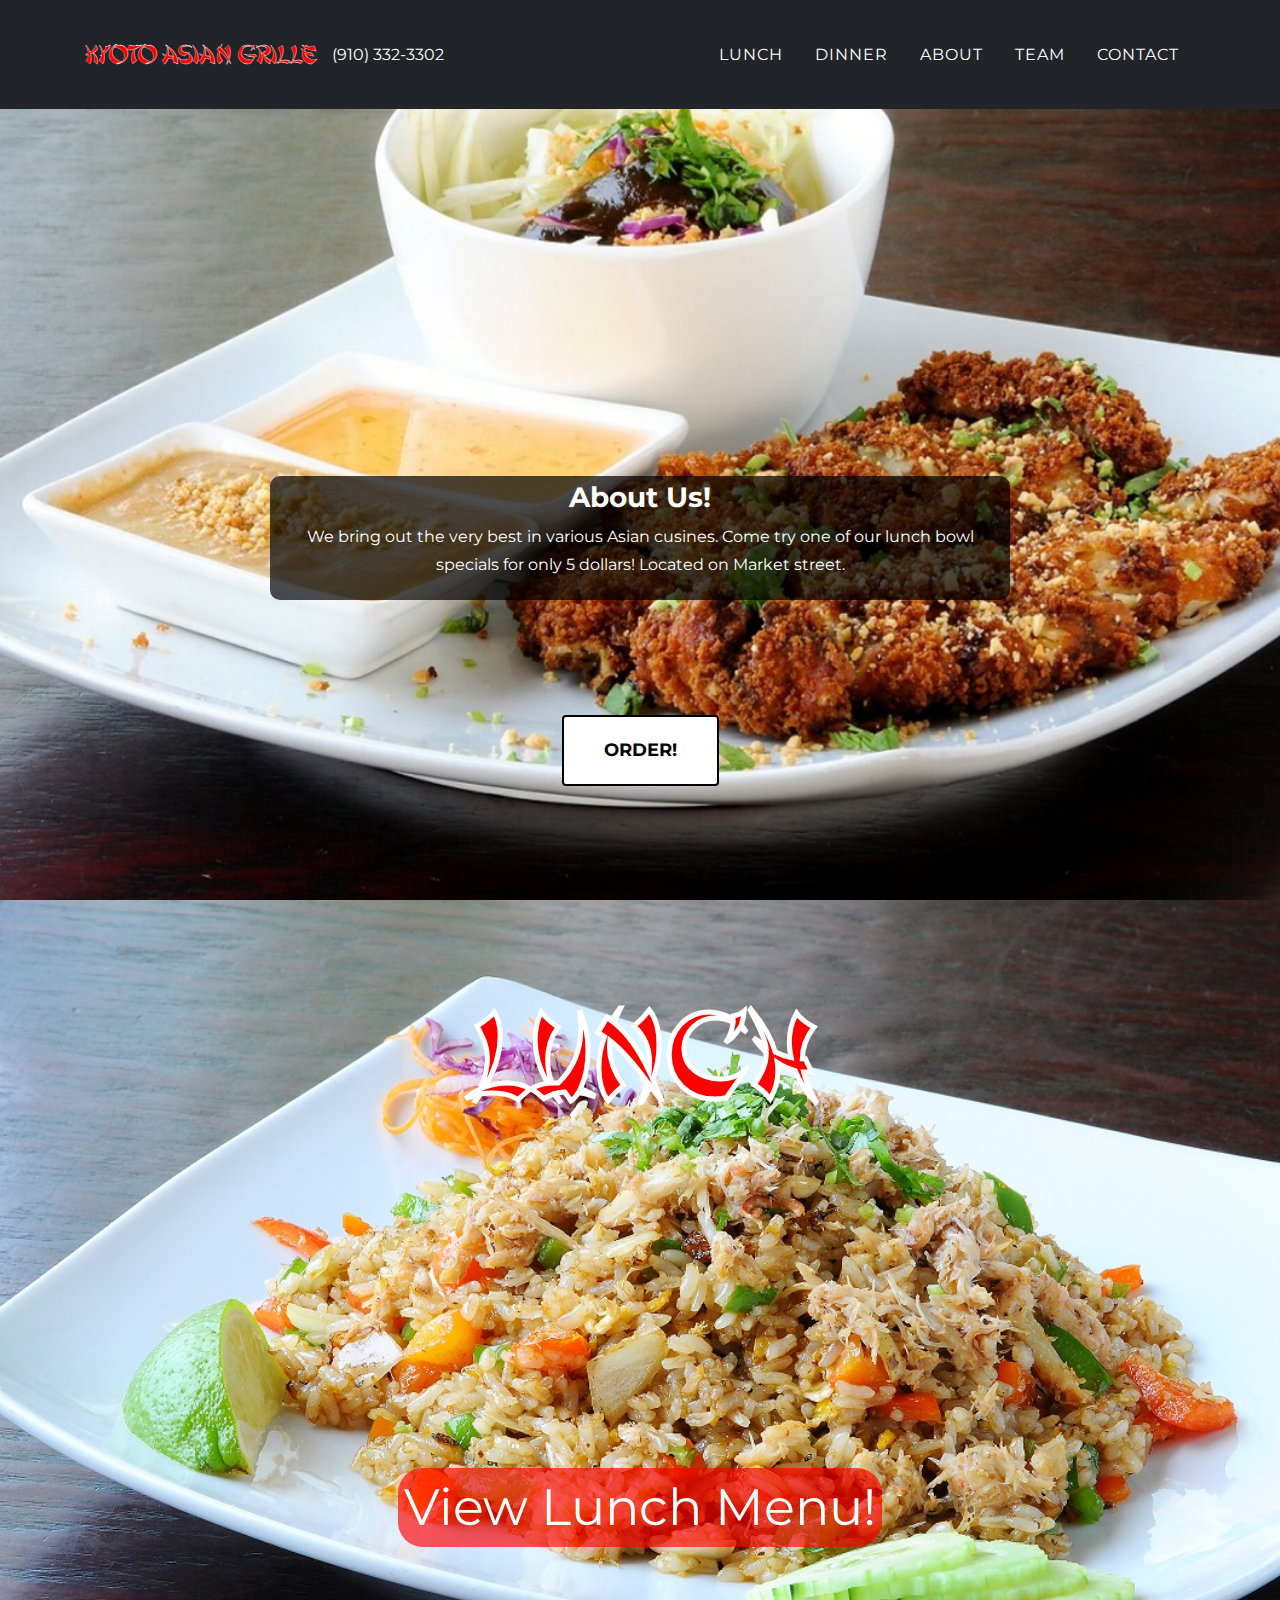
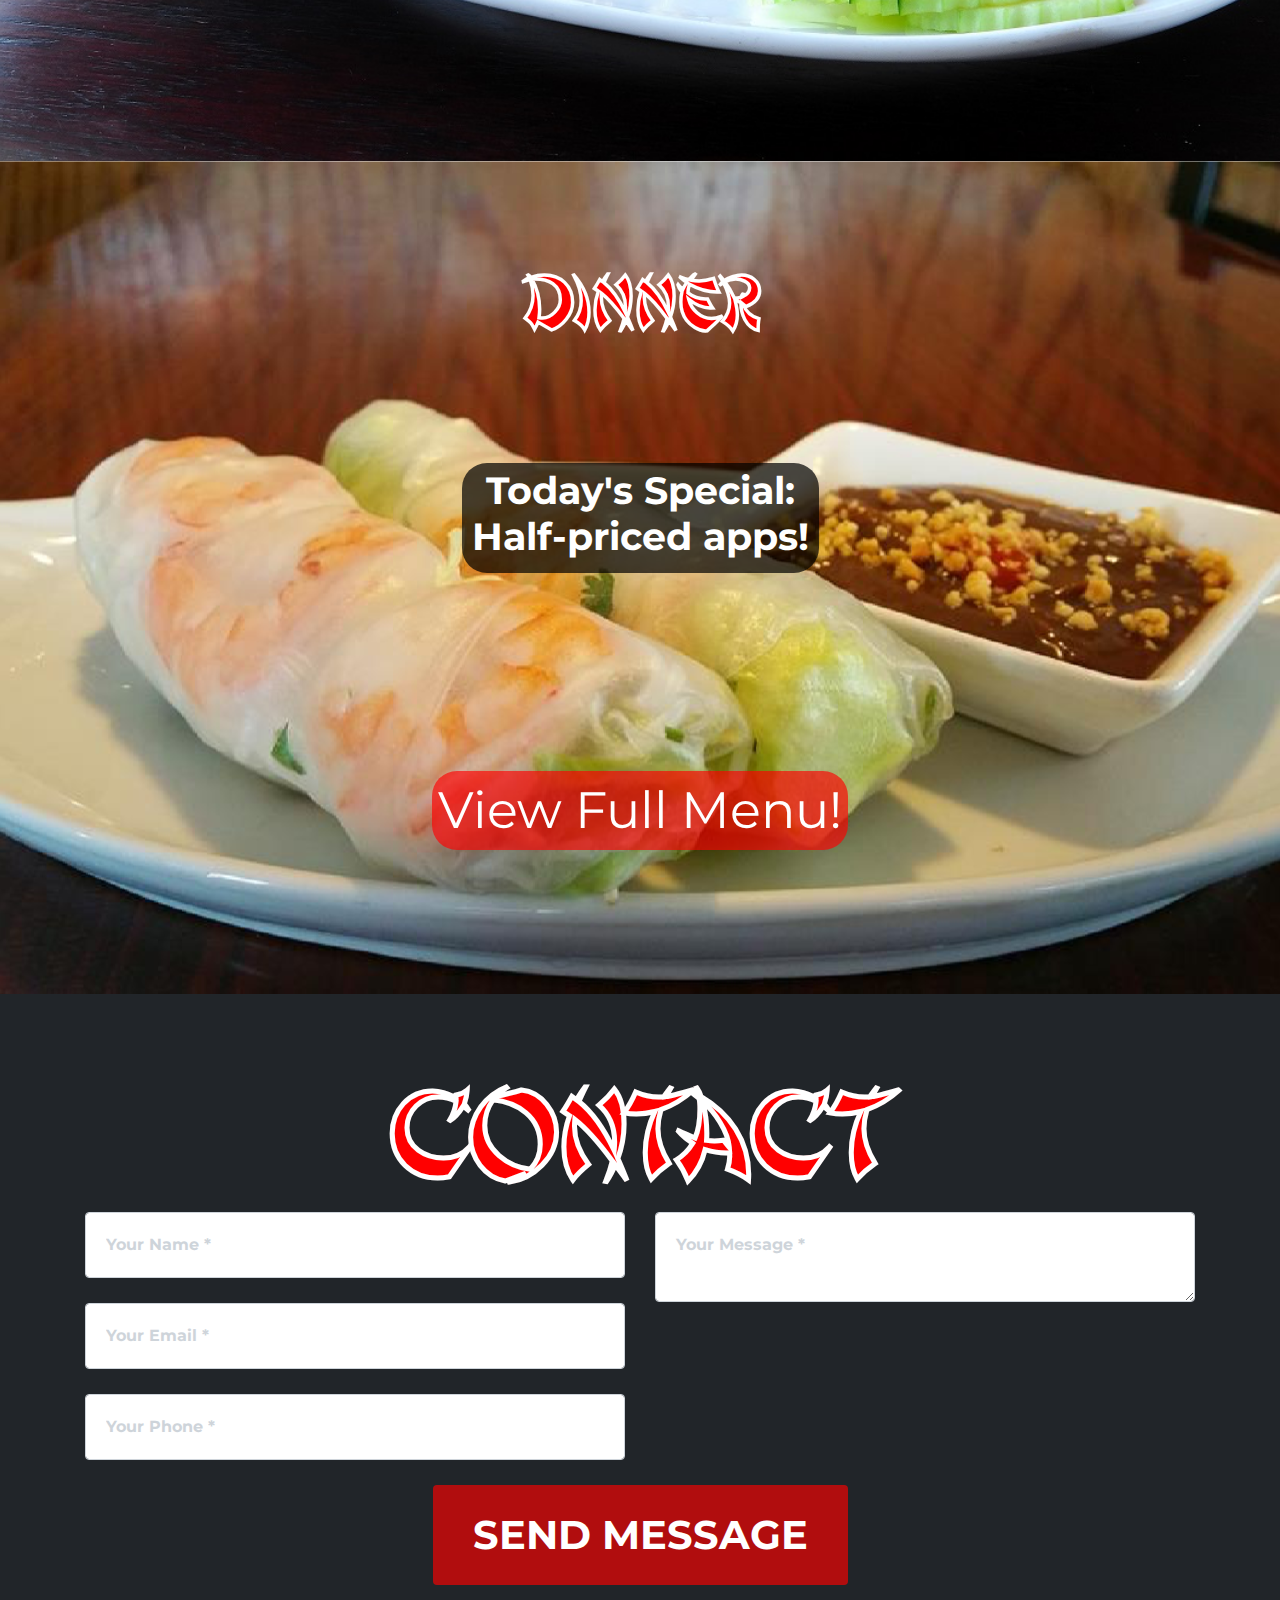
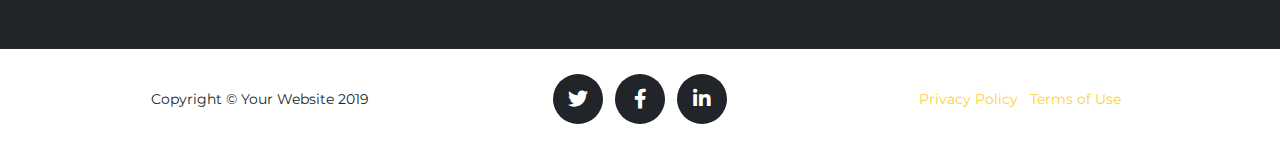
<file: index.html>
<!DOCTYPE html>
<html lang="en">

<head>

  <meta charset="utf-8">
  <meta name="viewport" content="width=device-width, initial-scale=1, shrink-to-fit=no">
  <meta name="description" content="">
  <meta name="Dillon Harless" content="">

  <title>Kyoto Asian Grille</title>

  <!-- Bootstrap core CSS -->
  <link href="vendor/bootstrap/css/bootstrap.min.css" rel="stylesheet">


  <!-- Custom fonts -->
  <link href="vendor/fontawesome-free/css/all.min.css" rel="stylesheet" type="text/css">
  <link href="https://fonts.googleapis.com/css?family=Montserrat:400,700" rel="stylesheet" type="text/css">
  <link href='https://fonts.googleapis.com/css?family=Kaushan+Script' rel='stylesheet' type='text/css'>
  <link href='https://fonts.googleapis.com/css?family=Droid+Serif:400,700,400italic,700italic' rel='stylesheet'
    type='text/css'>
  <link href='https://fonts.googleapis.com/css?family=Roboto+Slab:400,100,300,700' rel='stylesheet' type='text/css'>

  <!-- Custom styles -->
  <!-- <link href="css/agency.min.css" rel="stylesheet"> -->
  <link href="css/kyoto.css" rel="stylesheet">

</head>

<body id="page-top">

  <!-- Navigation -->
  <nav class="navbar navbar-expand-lg navbar-dark fixed-top" id="mainNav">
    <div class="container">
      <a class="navbar-brand js-scroll-trigger" href="#page-top">Kyoto Asian Grille</a>
      <p class="phone-number">(910) 332-3302</p>
      <!-- <p class="address">4102 Market St, Wilmington, NC 28403</p> -->
      <button class="navbar-toggler navbar-toggler-right" type="button" data-toggle="collapse"
        data-target="#navbarResponsive" aria-controls="navbarResponsive" aria-expanded="false"
        aria-label="Toggle navigation">
        Menu
        <i class="fas fa-bars"></i>
      </button>
      <div class="collapse navbar-collapse" id="navbarResponsive">
        <ul class="navbar-nav text-uppercase ml-auto">
          <li class="nav-item">
            <a class="nav-link js-scroll-trigger" href="#lunch">Lunch</a>
          </li>
          <li class="nav-item">
            <a class="nav-link js-scroll-trigger" href="#dinner">Dinner</a>
          </li>
          <li class="nav-item">
            <a class="nav-link js-scroll-trigger" href="#about">About</a>
          </li>
          <li class="nav-item">
            <a class="nav-link js-scroll-trigger" href="#team">Team</a>
          </li>
          <li class="nav-item">
            <a class="nav-link js-scroll-trigger" href="#contact">Contact</a>
          </li>
        </ul>
      </div>
    </div>
  </nav>

  <!-- Header -->
  <header class="masthead">
    <div class="container grid intro-grid">
        <div class="blurb">
          <h3>About Us!</h3>
          <p>We bring out the very best in various Asian cusines. Come try one of 
             our lunch bowl specials for only 5 dollars! Located on Market street.
          </p>
        </div>
        <div class="order-btn-div">
          <a class="btn btn-xl text-uppercase js-scroll-trigger order-btn"
           href="https://kyotoasiangrille.com/5493">Order!</a>
        </div>
    </div>
  </header>

  <!-- To Do -->
  <!-- Make the menu just go to their pdf menus, but then have a back arrow and
        an image view option that would display all of the submenus and when they
      click on a submenu it drops down a grid of images and when clicked it expands
     and the name pops up with an add to order button. May need to make everything on the menu
      orderable as well. -->

  <!-- Lunch -->
  <section class="page-section grid" id="lunch">
      <div class="grid-heading-div">
        <h2 class="chinese-text chinese-heading lunch-text">Lunch</h2>
      </div>
      <div class="lunch-menu-button-div">
          <form action="LunchMenu.html"><button class="lunch-menu-button">View Lunch Menu!</button></form>
      </div>
  </section>

  <!-- Dinner-->
  <section class="page-section grid" id="dinner">
      <div class="grid-heading-div">
          <h2 class="chinese-text chinese-heading dinner-text">Dinner</h2>
      </div>
      <div class="dinner-menu-button-div">
          <form action="DinnerMenu.html"><button class="dinner-menu-button">View Full Menu!</button></form>
      </div>
      <div class="dinner-special-text-div">
        <h3 class="dinner-special-text">Today's Special:<br /> Half-priced apps!</h3>
      </div>               
  </section>

  <!-- About -->
  

  <!-- Team -->
  

  <!-- Contact -->
  <section class="page-section" id="contact">
    <div class="container">
        <div class="grid-heading-div">
          <h2 class="chinese-text chinese-heading contact-text">Contact</h2>
        </div>
      <div class="row">
        <div class="col-lg-12">
          <form id="contactForm" name="sentMessage" novalidate="novalidate">
            <div class="row">
              <div class="col-md-6">
                <div class="form-group">
                  <input class="form-control" id="name" type="text" placeholder="Your Name *" required="required"
                    data-validation-required-message="Please enter your name.">
                  <p class="help-block text-danger"></p>
                </div>
                <div class="form-group">
                  <input class="form-control" id="email" type="email" placeholder="Your Email *" required="required"
                    data-validation-required-message="Please enter your email address.">
                  <p class="help-block text-danger"></p>
                </div>
                <div class="form-group">
                  <input class="form-control" id="phone" type="tel" placeholder="Your Phone *" required="required"
                    data-validation-required-message="Please enter your phone number.">
                  <p class="help-block text-danger"></p>
                </div>
              </div>
              <div class="col-md-6">
                <div class="form-group">
                  <textarea class="form-control" id="message" placeholder="Your Message *" required="required"
                    data-validation-required-message="Please enter a message."></textarea>
                  <p class="help-block text-danger"></p>
                </div>
              </div>
              <div class="clearfix"></div>
              <div class="col-lg-12 text-center">
                <div id="success"></div>
                <button id="sendMessageButton" class="btn email-button btn-xl text-uppercase" type="submit">Send
                  Message</button>
              </div>
            </div>
          </form>
        </div>
      </div>
    </div>
  </section>

  <!-- Footer -->
  <footer class="footer">
    <div class="container">
      <div class="row align-items-center">
        <div class="col-md-4">
          <span class="copyright">Copyright &copy; Your Website 2019</span>
        </div>
        <div class="col-md-4">
          <ul class="list-inline social-buttons">
            <li class="list-inline-item">
              <a href="#">
                <i class="fab fa-twitter"></i>
              </a>
            </li>
            <li class="list-inline-item">
              <a href="#">
                <i class="fab fa-facebook-f"></i>
              </a>
            </li>
            <li class="list-inline-item">
              <a href="#">
                <i class="fab fa-linkedin-in"></i>
              </a>
            </li>
          </ul>
        </div>
        <div class="col-md-4">
          <ul class="list-inline quicklinks">
            <li class="list-inline-item">
              <a href="#">Privacy Policy</a>
            </li>
            <li class="list-inline-item">
              <a href="#">Terms of Use</a>
            </li>
          </ul>
        </div>
      </div>
    </div>
  </footer>

  <!-- Bootstrap core JavaScript -->
  <script src="vendor/jquery/jquery.min.js"></script>
  <script src="vendor/bootstrap/js/bootstrap.bundle.min.js"></script>

  <!-- Plugin JavaScript -->
  <script src="vendor/jquery-easing/jquery.easing.min.js"></script>

  <!-- Contact form JavaScript -->
  <script src="js/jqBootstrapValidation.js"></script>
  <script src="js/contact_me.js"></script>

  <!-- Custom scripts for this template -->
  <!-- Need to minify this again -->
  <script src="js/agency.js"></script>

</body>

</html>
</file>
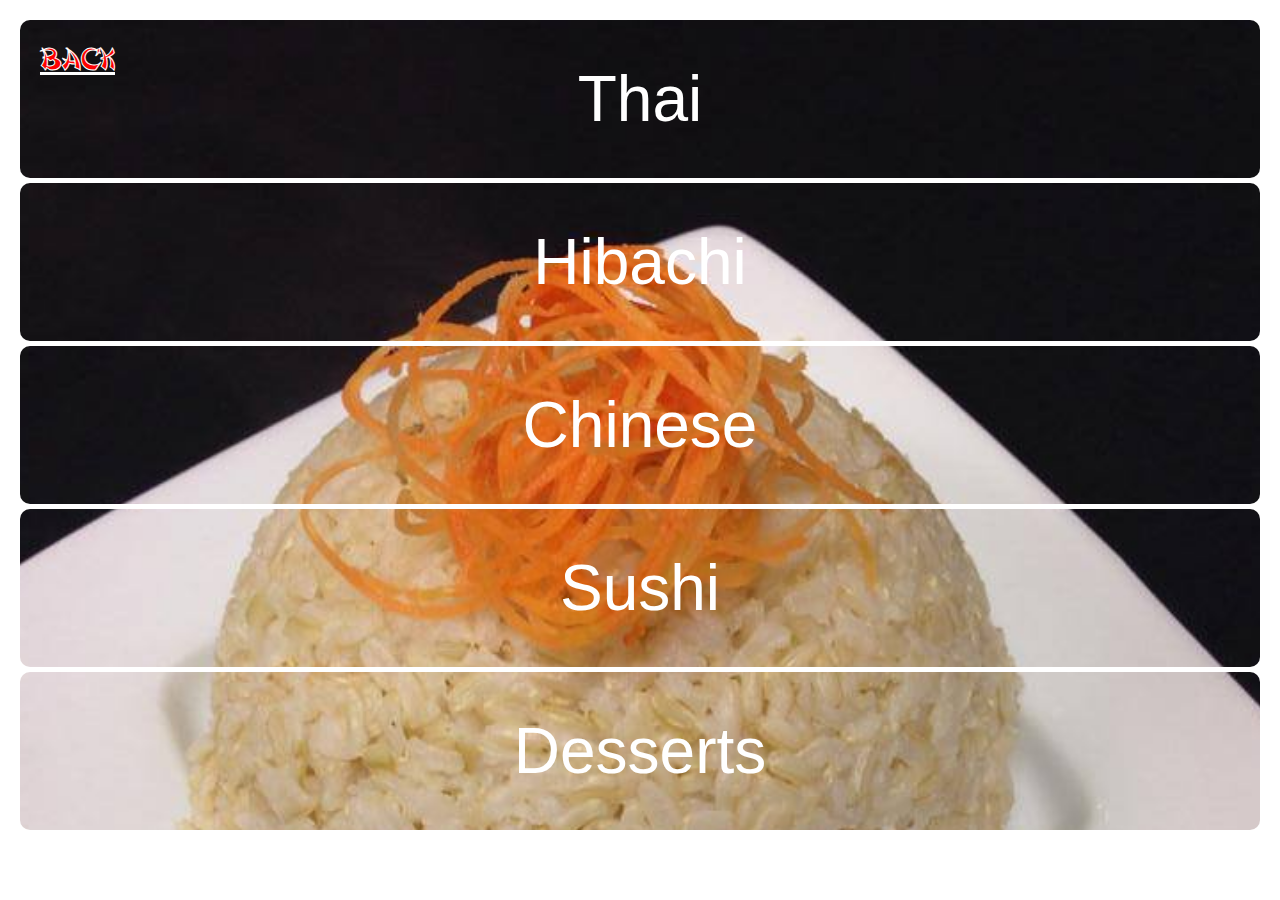
<file: LunchMenuImageGrid.html>
<html>
    <head>
        <link rel="stylesheet" href="./css/LunchMenuImageGrid.css">
    </head>
    <body>
        <div id="category-container" class="container">
            <div id="thai" class="category-div" onclick="categoryClick(this)">Thai
                <a class="back-button" href="index.html#dinner">Back</a>
            </div>
                <!-- <div id="thai-pics-div" class="container"> -->
            <div id="thai-pics-div" class="sub-grid">
                <div id="pic1-div" onclick="imgClick(this)"><img src="img/food/keemow.jpg"/></div>
                <div class=""><img src="img/food/rice.jpg"/></div>
                <div class=""><img src="img/food/sakeandfood.jpg"/></div>
                <div><img src="img/food/salmonFilet.jpg"/></div>
                <div><img src="img/building/inside.jpg"></div>
                <div class=""><img src="img/food/somesushi.jpg"/></div>
                <div><img src="img/food/FRTABLE_Smaller.jpg"/></div>
                <div class=""><img src="img/food/Thai basil.jpg"/></div>
                <div><img src="img/food/steakandshrimp.jpg"/></div>
                <div class=""><img src="img/food/summerRolls.PNG"/></div>
                <div><img src="img/food/bakedmussles.jpg"/></div>
                <div class=""><img src="img/food/dessert.jpg"/></div>
            </div>

            <div id="hiabchi" class="category-div" onclick="categoryClick(this)">Hibachi</div>
            <div id="chinese" class="category-div" onclick="categoryClick(this)">Chinese</div>
            <div id="sushi" class="category-div" onclick="categoryClick(this)">Sushi</div>
            <div id="desserts" class="category-div" onclick="categoryClick(this)">Desserts</div>

        </div>
        

        <script>
            const log = document.querySelector('.event-log-contents');
            const categoryDivs = document.querySelectorAll(".category-div");
            console.log(categoryDivs)

            // window.addEventListener('load', (event) => {
            //     log.textContent = log.textContent + 'load\n';
            // });

            // document.addEventListener('readystatechange', (event) => {
            //     log.textContent = log.textContent + `readystate: ${document.readyState}\n`;
            // });

            // document.addEventListener('DOMContentLoaded', (event) => {
            //     log.textContent = log.textContent + `DOMContentLoaded\n`;
            // });

            // for (div in categoryDivs) {
            //     div.addEventListener('click', () => {
            //     log.textContent = '';
            //     window.setTimeout(() => {
            //         window.location.reload(true);
            //     }, 200);
            // });
            // }

            // Make the category div clickable and show the sub pics
            function categoryClick(event) {
                console.log(event)
                console.log(event.id)
                pictureDivId = event.id + "-pics-div"
                console.log("pictureDivId: ", pictureDivId)
                
                // document.getElementById(pictureDivId).style.visibility = "visible"
                document.getElementById(pictureDivId).style.display = "grid"

                // Use some of the below to make a picture grow on click
                // var element = document.getElementById("pic1-div");
                // element.classList.add("span-all-columns");
            }

            // Make the image bigger and make the text appear
            function imgClick(event) {
                console.log("Image clicked: ", event)
                event.classList.add("span-all-columns")
                event.classList.add("span-two-rows")
                

                addText(event)
                // event.innerHTML += '<p class="food-text">water<p>'
                // document.getElementById(pictureDivId).style.display = "grid"

                // Use some of the below to make a picture grow on click
                // var element = document.getElementById("pic1-div");
                // element.classList.add("span-all-columns");
            }

            function addText(event) {
                event.innerHTML += '<p class="food-text">Pad Kee Mow</p>'
            }
        </script>
    </body>
</html>
</file>
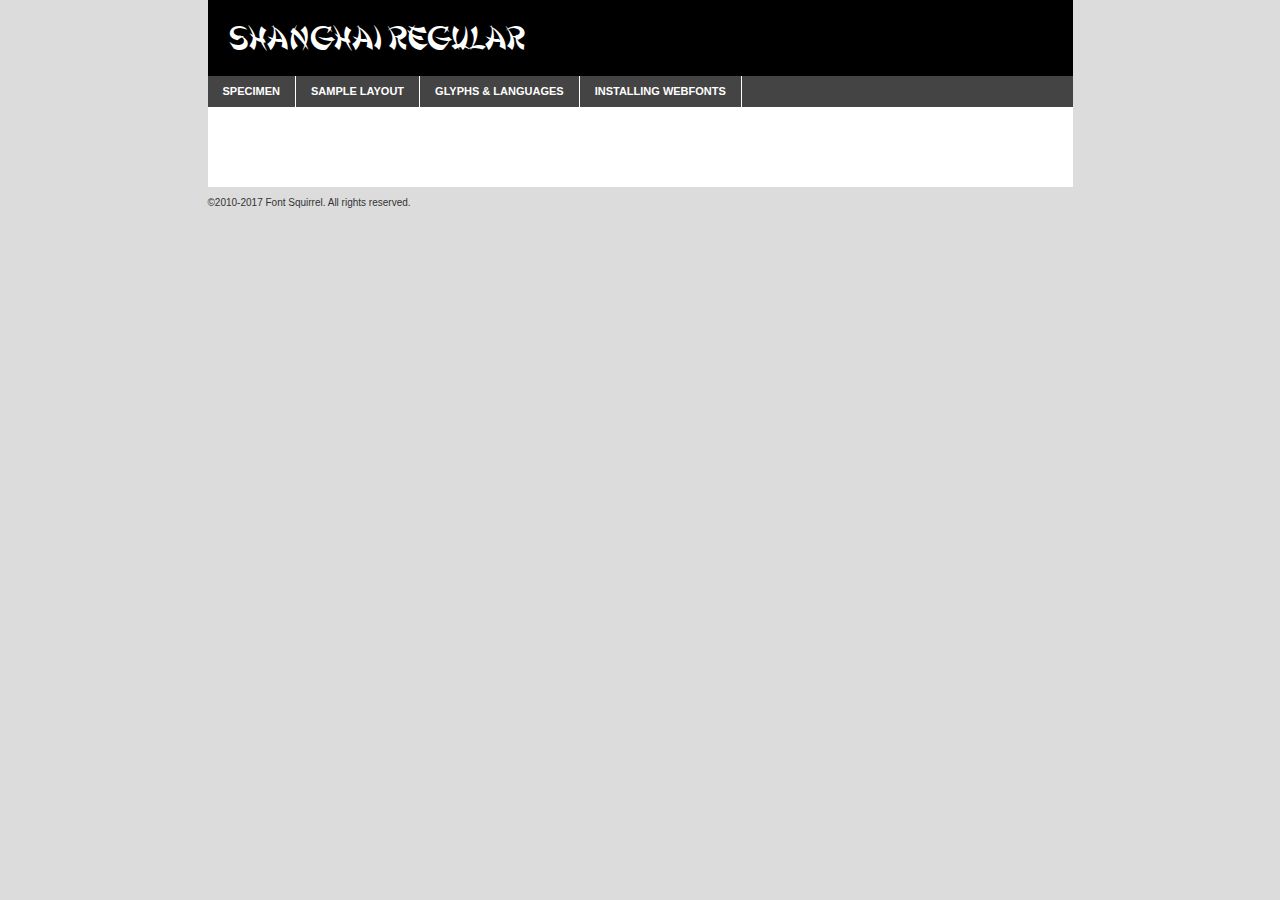
<file: fonts/shanghai-demo.html>
<!DOCTYPE html PUBLIC "-//W3C//DTD XHTML 1.0 Transitional//EN"
	"http://www.w3.org/TR/xhtml1/DTD/xhtml1-transitional.dtd">

<html xmlns="http://www.w3.org/1999/xhtml" xml:lang="en" lang="en">
<head>
	<meta http-equiv="Content-Type" content="text/html; charset=utf-8" />
	<script src="http://ajax.googleapis.com/ajax/libs/jquery/1.7.2/jquery.min.js" type="text/javascript" charset="utf-8"></script>
	<script type="text/javascript">
	(function($){$.fn.easyTabs=function(option){var param=jQuery.extend({fadeSpeed:"fast",defaultContent:1,activeClass:'active'},option);$(this).each(function(){var thisId="#"+this.id;if(param.defaultContent==''){param.defaultContent=1;}
	if(typeof param.defaultContent=="number")
	{var defaultTab=$(thisId+" .tabs li:eq("+(param.defaultContent-1)+") a").attr('href').substr(1);}else{var defaultTab=param.defaultContent;}
	$(thisId+" .tabs li a").each(function(){var tabToHide=$(this).attr('href').substr(1);$("#"+tabToHide).addClass('easytabs-tab-content');});hideAll();changeContent(defaultTab);function hideAll(){$(thisId+" .easytabs-tab-content").hide();}
	function changeContent(tabId){hideAll();$(thisId+" .tabs li").removeClass(param.activeClass);$(thisId+" .tabs li a[href=#"+tabId+"]").closest('li').addClass(param.activeClass);if(param.fadeSpeed!="none")
	{$(thisId+" #"+tabId).fadeIn(param.fadeSpeed);}else{$(thisId+" #"+tabId).show();}}
	$(thisId+" .tabs li").click(function(){var tabId=$(this).find('a').attr('href').substr(1);changeContent(tabId);return false;});});}})(jQuery);
	</script>
	<link rel="stylesheet" href="specimen_files/specimen_stylesheet.css" type="text/css" charset="utf-8" />
	<link rel="stylesheet" href="stylesheet.css" type="text/css" charset="utf-8" />

	<style type="text/css">
					body{
				font-family: 'shanghairegular';
							}
		</style>

	<title>Shanghai Regular Specimen</title>
	
	
	<script type="text/javascript" charset="utf-8">
		$(document).ready(function() {
			$('#container').easyTabs({defaultContent:1});
		});
	</script>
</head>

<body>
<div id="container">
	<div id="header">
		Shanghai Regular	</div>
	<ul class="tabs">
		<li><a href="#specimen">Specimen</a></li>
		<li><a href="#layout">Sample Layout</a></li>
				<li><a href="#glyphs">Glyphs &amp; Languages</a></li>
		<li><a href="#installing">Installing Webfonts</a></li>
		
	</ul>
	
	<div id="main_content">

		
			<div id="specimen">
		
				<div class="section">
					<div class="grid12 firstcol">
						<div class="huge">AaBb</div>
					</div>
				</div>
		
				<div class="section">
					<div class="glyph_range">A&#x200B;B&#x200b;C&#x200b;D&#x200b;E&#x200b;F&#x200b;G&#x200b;H&#x200b;I&#x200b;J&#x200b;K&#x200b;L&#x200b;M&#x200b;N&#x200b;O&#x200b;P&#x200b;Q&#x200b;R&#x200b;S&#x200b;T&#x200b;U&#x200b;V&#x200b;W&#x200b;X&#x200b;Y&#x200b;Z&#x200b;a&#x200b;b&#x200b;c&#x200b;d&#x200b;e&#x200b;f&#x200b;g&#x200b;h&#x200b;i&#x200b;j&#x200b;k&#x200b;l&#x200b;m&#x200b;n&#x200b;o&#x200b;p&#x200b;q&#x200b;r&#x200b;s&#x200b;t&#x200b;u&#x200b;v&#x200b;w&#x200b;x&#x200b;y&#x200b;z&#x200b;1&#x200b;2&#x200b;3&#x200b;4&#x200b;5&#x200b;6&#x200b;7&#x200b;8&#x200b;9&#x200b;0&#x200b;&amp;&#x200b;.&#x200b;,&#x200b;?&#x200b;!&#x200b;&#64;&#x200b;(&#x200b;)&#x200b;#&#x200b;$&#x200b;%&#x200b;*&#x200b;+&#x200b;-&#x200b;=&#x200b;:&#x200b;;</div>
				</div>
				<div class="section">
					<div class="grid12 firstcol">
						<table class="sample_table">
							<tr><td>10</td><td class="size10">abcdefghijklmnopqrstuvwxyzABCDEFGHIJKLMNOPQRSTUVWXYZ0123456789abcdefghijklmnopqrstuvwxyzABCDEFGHIJKLMNOPQRSTUVWXYZ0123456789abcdefghijklmnopqrstuvwxyzABCDEFGHIJKLMNOPQRSTUVWXYZ</td></tr>
							<tr><td>11</td><td class="size11">abcdefghijklmnopqrstuvwxyzABCDEFGHIJKLMNOPQRSTUVWXYZ0123456789abcdefghijklmnopqrstuvwxyzABCDEFGHIJKLMNOPQRSTUVWXYZ0123456789abcdefghijklmnopqrstuvwxyzABCDEFGHIJKLMNOPQRSTUVWXYZ</td></tr>
							<tr><td>12</td><td class="size12">abcdefghijklmnopqrstuvwxyzABCDEFGHIJKLMNOPQRSTUVWXYZ0123456789abcdefghijklmnopqrstuvwxyzABCDEFGHIJKLMNOPQRSTUVWXYZ0123456789abcdefghijklmnopqrstuvwxyzABCDEFGHIJKLMNOPQRSTUVWXYZ</td></tr>
							<tr><td>13</td><td class="size13">abcdefghijklmnopqrstuvwxyzABCDEFGHIJKLMNOPQRSTUVWXYZ0123456789abcdefghijklmnopqrstuvwxyzABCDEFGHIJKLMNOPQRSTUVWXYZ0123456789abcdefghijklmnopqrstuvwxyzABCDEFGHIJKLMNOPQRSTUVWXYZ</td></tr>
							<tr><td>14</td><td class="size14">abcdefghijklmnopqrstuvwxyzABCDEFGHIJKLMNOPQRSTUVWXYZ0123456789abcdefghijklmnopqrstuvwxyzABCDEFGHIJKLMNOPQRSTUVWXYZ0123456789abcdefghijklmnopqrstuvwxyzABCDEFGHIJKLMNOPQRSTUVWXYZ</td></tr>
							<tr><td>16</td><td class="size16">abcdefghijklmnopqrstuvwxyzABCDEFGHIJKLMNOPQRSTUVWXYZ0123456789abcdefghijklmnopqrstuvwxyzABCDEFGHIJKLMNOPQRSTUVWXYZ</td></tr>
							<tr><td>18</td><td class="size18">abcdefghijklmnopqrstuvwxyzABCDEFGHIJKLMNOPQRSTUVWXYZ0123456789abcdefghijklmnopqrstuvwxyzABCDEFGHIJKLMNOPQRSTUVWXYZ</td></tr>
							<tr><td>20</td><td class="size20">abcdefghijklmnopqrstuvwxyzABCDEFGHIJKLMNOPQRSTUVWXYZ0123456789abcdefghijklmnopqrstuvwxyzABCDEFGHIJKLMNOPQRSTUVWXYZ</td></tr>
							<tr><td>24</td><td class="size24">abcdefghijklmnopqrstuvwxyzABCDEFGHIJKLMNOPQRSTUVWXYZ0123456789abcdefghijklmnopqrstuvwxyzABCDEFGHIJKLMNOPQRSTUVWXYZ</td></tr>
							<tr><td>30</td><td class="size30">abcdefghijklmnopqrstuvwxyzABCDEFGHIJKLMNOPQRSTUVWXYZ0123456789abcdefghijklmnopqrstuvwxyzABCDEFGHIJKLMNOPQRSTUVWXYZ</td></tr>
							<tr><td>36</td><td class="size36">abcdefghijklmnopqrstuvwxyzABCDEFGHIJKLMNOPQRSTUVWXYZ0123456789abcdefghijklmnopqrstuvwxyzABCDEFGHIJKLMNOPQRSTUVWXYZ</td></tr>
							<tr><td>48</td><td class="size48">abcdefghijklmnopqrstuvwxyzABCDEFGHIJKLMNOPQRSTUVWXYZ0123456789abcdefghijklmnopqrstuvwxyzABCDEFGHIJKLMNOPQRSTUVWXYZ</td></tr>
							<tr><td>60</td><td class="size60">abcdefghijklmnopqrstuvwxyzABCDEFGHIJKLMNOPQRSTUVWXYZ0123456789abcdefghijklmnopqrstuvwxyzABCDEFGHIJKLMNOPQRSTUVWXYZ</td></tr>
							<tr><td>72</td><td class="size72">abcdefghijklmnopqrstuvwxyzABCDEFGHIJKLMNOPQRSTUVWXYZ0123456789abcdefghijklmnopqrstuvwxyzABCDEFGHIJKLMNOPQRSTUVWXYZ</td></tr>
							<tr><td>90</td><td class="size90">abcdefghijklmnopqrstuvwxyzABCDEFGHIJKLMNOPQRSTUVWXYZ0123456789abcdefghijklmnopqrstuvwxyzABCDEFGHIJKLMNOPQRSTUVWXYZ</td></tr>
						</table>
				
					</div>
			
				</div>
		
		
		
								<div class="section" id="bodycomparison">


										<div id="xheight">
				<div class="fontbody">&#x25FC;&#x25FC;&#x25FC;&#x25FC;&#x25FC;&#x25FC;&#x25FC;&#x25FC;&#x25FC;&#x25FC;&#x25FC;&#x25FC;&#x25FC;&#x25FC;&#x25FC;&#x25FC;&#x25FC;&#x25FC;&#x25FC;&#x25FC;&#x25FC;&#x25FC;&#x25FC;&#x25FC;&#x25FC;&#x25FC;&#x25FC;&#x25FC;&#x25FC;&#x25FC;&#x25FC;&#x25FC;&#x25FC;&#x25FC;&#x25FC;&#x25FC;&#x25FC;&#x25FC;&#x25FC;&#x25FC;&#x25FC;&#x25FC;&#x25FC;&#x25FC;&#x25FC;&#x25FC;&#x25FC;&#x25FC;&#x25FC;&#x25FC;&#x25FC;&#x25FC;&#x25FC;&#x25FC;&#x25FC;&#x25FC;&#x25FC;&#x25FC;&#x25FC;&#x25FC;&#x25FC;&#x25FC;&#x25FC;&#x25FC;&#x25FC;&#x25FC;&#x25FC;&#x25FC;&#x25FC;&#x25FC;&#x25FC;&#x25FC;&#x25FC;&#x25FC;&#x25FC;&#x25FC;&#x25FC;&#x25FC;&#x25FC;&#x25FC;&#x25FC;&#x25FC;&#x25FC;&#x25FC;&#x25FC;&#x25FC;&#x25FC;&#x25FC;&#x25FC;&#x25FC;&#x25FC;&#x25FC;&#x25FC;&#x25FC;&#x25FC;&#x25FC;&#x25FC;&#x25FC;&#x25FC;body</div><div class="arialbody">body</div><div class="verdanabody">body</div><div class="georgiabody">body</div></div>
										<div class="fontbody" style="z-index:1">
											body<span>Shanghai Regular</span>
										</div>
										<div class="arialbody" style="z-index:1">
											body<span>Arial</span>
										</div>
										<div class="verdanabody" style="z-index:1">
											body<span>Verdana</span>
										</div>
										<div class="georgiabody" style="z-index:1">
											body<span>Georgia</span>
										</div>



								</div>
		
		
				<div class="section psample psample_row1" id="">
					
					<div class="grid2 firstcol">
						<p class="size10"><span>10.</span>Aenean lacinia bibendum nulla sed consectetur. Fusce dapibus, tellus ac cursus commodo, tortor mauris condimentum nibh, ut fermentum massa justo sit amet risus. Nullam id dolor id nibh ultricies vehicula ut id elit. Cum sociis natoque penatibus et magnis dis parturient montes, nascetur ridiculus mus. Nulla vitae elit libero, a pharetra augue.</p>
			
					</div>
					<div class="grid3">
						<p class="size11"><span>11.</span>Aenean lacinia bibendum nulla sed consectetur. Fusce dapibus, tellus ac cursus commodo, tortor mauris condimentum nibh, ut fermentum massa justo sit amet risus. Nullam id dolor id nibh ultricies vehicula ut id elit. Cum sociis natoque penatibus et magnis dis parturient montes, nascetur ridiculus mus. Nulla vitae elit libero, a pharetra augue.</p>
			
					</div>
					<div class="grid3">
						<p class="size12"><span>12.</span>Aenean lacinia bibendum nulla sed consectetur. Fusce dapibus, tellus ac cursus commodo, tortor mauris condimentum nibh, ut fermentum massa justo sit amet risus. Nullam id dolor id nibh ultricies vehicula ut id elit. Cum sociis natoque penatibus et magnis dis parturient montes, nascetur ridiculus mus. Nulla vitae elit libero, a pharetra augue.</p>
			
					</div>
					<div class="grid4">
						<p class="size13"><span>13.</span>Aenean lacinia bibendum nulla sed consectetur. Fusce dapibus, tellus ac cursus commodo, tortor mauris condimentum nibh, ut fermentum massa justo sit amet risus. Nullam id dolor id nibh ultricies vehicula ut id elit. Cum sociis natoque penatibus et magnis dis parturient montes, nascetur ridiculus mus. Nulla vitae elit libero, a pharetra augue.</p>
			
					</div>
					<div class="white_blend"></div>
					
				</div>
				<div class="section psample psample_row2" id="">
					<div class="grid3 firstcol">
						<p class="size14"><span>14.</span>Aenean lacinia bibendum nulla sed consectetur. Fusce dapibus, tellus ac cursus commodo, tortor mauris condimentum nibh, ut fermentum massa justo sit amet risus. Nullam id dolor id nibh ultricies vehicula ut id elit. Cum sociis natoque penatibus et magnis dis parturient montes, nascetur ridiculus mus. Nulla vitae elit libero, a pharetra augue.</p>
			
					</div>
					<div class="grid4">
						<p class="size16"><span>16.</span>Aenean lacinia bibendum nulla sed consectetur. Fusce dapibus, tellus ac cursus commodo, tortor mauris condimentum nibh, ut fermentum massa justo sit amet risus. Nullam id dolor id nibh ultricies vehicula ut id elit. Cum sociis natoque penatibus et magnis dis parturient montes, nascetur ridiculus mus. Nulla vitae elit libero, a pharetra augue.</p>
			
					</div>
					<div class="grid5">
						<p class="size18"><span>18.</span>Aenean lacinia bibendum nulla sed consectetur. Fusce dapibus, tellus ac cursus commodo, tortor mauris condimentum nibh, ut fermentum massa justo sit amet risus. Nullam id dolor id nibh ultricies vehicula ut id elit. Cum sociis natoque penatibus et magnis dis parturient montes, nascetur ridiculus mus. Nulla vitae elit libero, a pharetra augue.</p>
			
					</div>

					<div class="white_blend"></div>

				</div>
				
				<div class="section psample psample_row3" id="">
					<div class="grid5 firstcol">
						<p class="size20"><span>20.</span>Aenean lacinia bibendum nulla sed consectetur. Fusce dapibus, tellus ac cursus commodo, tortor mauris condimentum nibh, ut fermentum massa justo sit amet risus. Nullam id dolor id nibh ultricies vehicula ut id elit. Cum sociis natoque penatibus et magnis dis parturient montes, nascetur ridiculus mus. Nulla vitae elit libero, a pharetra augue.</p>
					</div>
					<div class="grid7">
						<p class="size24"><span>24.</span>Aenean lacinia bibendum nulla sed consectetur. Fusce dapibus, tellus ac cursus commodo, tortor mauris condimentum nibh, ut fermentum massa justo sit amet risus. Nullam id dolor id nibh ultricies vehicula ut id elit. Cum sociis natoque penatibus et magnis dis parturient montes, nascetur ridiculus mus. Nulla vitae elit libero, a pharetra augue.</p>
					</div>
					
					<div class="white_blend"></div>
					
				</div>
				
				<div class="section psample psample_row4" id="">
					<div class="grid12 firstcol">
						<p class="size30"><span>30.</span>Aenean lacinia bibendum nulla sed consectetur. Fusce dapibus, tellus ac cursus commodo, tortor mauris condimentum nibh, ut fermentum massa justo sit amet risus. Nullam id dolor id nibh ultricies vehicula ut id elit. Cum sociis natoque penatibus et magnis dis parturient montes, nascetur ridiculus mus. Nulla vitae elit libero, a pharetra augue.</p>
					</div>
					<div class="white_blend"></div>
					
				</div>
				
				
				
				<div class="section psample psample_row1 fullreverse">
					<div class="grid2 firstcol">
						<p class="size10"><span>10.</span>Aenean lacinia bibendum nulla sed consectetur. Fusce dapibus, tellus ac cursus commodo, tortor mauris condimentum nibh, ut fermentum massa justo sit amet risus. Nullam id dolor id nibh ultricies vehicula ut id elit. Cum sociis natoque penatibus et magnis dis parturient montes, nascetur ridiculus mus. Nulla vitae elit libero, a pharetra augue.</p>
			
					</div>
					<div class="grid3">
						<p class="size11"><span>11.</span>Aenean lacinia bibendum nulla sed consectetur. Fusce dapibus, tellus ac cursus commodo, tortor mauris condimentum nibh, ut fermentum massa justo sit amet risus. Nullam id dolor id nibh ultricies vehicula ut id elit. Cum sociis natoque penatibus et magnis dis parturient montes, nascetur ridiculus mus. Nulla vitae elit libero, a pharetra augue.</p>
			
					</div>
					<div class="grid3">
						<p class="size12"><span>12.</span>Aenean lacinia bibendum nulla sed consectetur. Fusce dapibus, tellus ac cursus commodo, tortor mauris condimentum nibh, ut fermentum massa justo sit amet risus. Nullam id dolor id nibh ultricies vehicula ut id elit. Cum sociis natoque penatibus et magnis dis parturient montes, nascetur ridiculus mus. Nulla vitae elit libero, a pharetra augue.</p>
			
					</div>
					<div class="grid4">
						<p class="size13"><span>13.</span>Aenean lacinia bibendum nulla sed consectetur. Fusce dapibus, tellus ac cursus commodo, tortor mauris condimentum nibh, ut fermentum massa justo sit amet risus. Nullam id dolor id nibh ultricies vehicula ut id elit. Cum sociis natoque penatibus et magnis dis parturient montes, nascetur ridiculus mus. Nulla vitae elit libero, a pharetra augue.</p>
			
					</div>
					<div class="black_blend"></div>
					
				</div>
				
				<div class="section psample psample_row2 fullreverse">
					<div class="grid3 firstcol">
						<p class="size14"><span>14.</span>Aenean lacinia bibendum nulla sed consectetur. Fusce dapibus, tellus ac cursus commodo, tortor mauris condimentum nibh, ut fermentum massa justo sit amet risus. Nullam id dolor id nibh ultricies vehicula ut id elit. Cum sociis natoque penatibus et magnis dis parturient montes, nascetur ridiculus mus. Nulla vitae elit libero, a pharetra augue.</p>
			
					</div>
					<div class="grid4">
						<p class="size16"><span>16.</span>Aenean lacinia bibendum nulla sed consectetur. Fusce dapibus, tellus ac cursus commodo, tortor mauris condimentum nibh, ut fermentum massa justo sit amet risus. Nullam id dolor id nibh ultricies vehicula ut id elit. Cum sociis natoque penatibus et magnis dis parturient montes, nascetur ridiculus mus. Nulla vitae elit libero, a pharetra augue.</p>
			
					</div>
					<div class="grid5">
						<p class="size18"><span>18.</span>Aenean lacinia bibendum nulla sed consectetur. Fusce dapibus, tellus ac cursus commodo, tortor mauris condimentum nibh, ut fermentum massa justo sit amet risus. Nullam id dolor id nibh ultricies vehicula ut id elit. Cum sociis natoque penatibus et magnis dis parturient montes, nascetur ridiculus mus. Nulla vitae elit libero, a pharetra augue.</p>
			
					</div>
					<div class="black_blend"></div>

				</div>
				
				<div class="section psample fullreverse psample_row3" id="">
					<div class="grid5 firstcol">
						<p class="size20"><span>20.</span>Aenean lacinia bibendum nulla sed consectetur. Fusce dapibus, tellus ac cursus commodo, tortor mauris condimentum nibh, ut fermentum massa justo sit amet risus. Nullam id dolor id nibh ultricies vehicula ut id elit. Cum sociis natoque penatibus et magnis dis parturient montes, nascetur ridiculus mus. Nulla vitae elit libero, a pharetra augue.</p>
					</div>
					<div class="grid7">
						<p class="size24"><span>24.</span>Aenean lacinia bibendum nulla sed consectetur. Fusce dapibus, tellus ac cursus commodo, tortor mauris condimentum nibh, ut fermentum massa justo sit amet risus. Nullam id dolor id nibh ultricies vehicula ut id elit. Cum sociis natoque penatibus et magnis dis parturient montes, nascetur ridiculus mus. Nulla vitae elit libero, a pharetra augue.</p>
					</div>
					
					<div class="black_blend"></div>
					
				</div>
				
				<div class="section psample fullreverse psample_row4" id="" style="border-bottom: 20px #000 solid;">
					<div class="grid12 firstcol">
						<p class="size30"><span>30.</span>Aenean lacinia bibendum nulla sed consectetur. Fusce dapibus, tellus ac cursus commodo, tortor mauris condimentum nibh, ut fermentum massa justo sit amet risus. Nullam id dolor id nibh ultricies vehicula ut id elit. Cum sociis natoque penatibus et magnis dis parturient montes, nascetur ridiculus mus. Nulla vitae elit libero, a pharetra augue.</p>
					</div>
					<div class="black_blend"></div>
					
				</div>
				
				
				
				
			</div>
			
			<div id="layout">
				
				<div class="section">
					
					<div class="grid12 firstcol">
						<h1>Lorem Ipsum Dolor</h1>
						<h2>Etiam porta sem malesuada magna mollis euismod</h2>
						
						<p class="byline">By <a href="#link">Aenean Lacinia</a></p>
					</div>
				</div>
				<div class="section">
					<div class="grid8 firstcol">
						<p class="large">Donec sed odio dui. Morbi leo risus, porta ac consectetur ac, vestibulum at eros. Fusce dapibus, tellus ac cursus commodo, tortor mauris condimentum nibh, ut fermentum massa justo sit amet risus. </p>

						
						<h3>Pellentesque ornare sem</h3>

						<p>Maecenas sed diam eget risus varius blandit sit amet non magna. Maecenas faucibus mollis interdum. Donec ullamcorper nulla non metus auctor fringilla. Nullam id dolor id nibh ultricies vehicula ut id elit. Nullam id dolor id nibh ultricies vehicula ut id elit. </p>

						<p>Aenean eu leo quam. Pellentesque ornare sem lacinia quam venenatis vestibulum. Lorem ipsum dolor sit amet, consectetur adipiscing elit. Cum sociis natoque penatibus et magnis dis parturient montes, nascetur ridiculus mus. </p>

						<p>Nulla vitae elit libero, a pharetra augue. Praesent commodo cursus magna, vel scelerisque nisl consectetur et. Aenean lacinia bibendum nulla sed consectetur. </p>

						<p>Nullam quis risus eget urna mollis ornare vel eu leo. Nullam quis risus eget urna mollis ornare vel eu leo. Maecenas sed diam eget risus varius blandit sit amet non magna. Donec ullamcorper nulla non metus auctor fringilla. </p>

						<h3>Cras mattis consectetur</h3>

						<p>Aenean eu leo quam. Pellentesque ornare sem lacinia quam venenatis vestibulum. Aenean lacinia bibendum nulla sed consectetur. Integer posuere erat a ante venenatis dapibus posuere velit aliquet. Cras mattis consectetur purus sit amet fermentum. </p>

						<p>Nullam id dolor id nibh ultricies vehicula ut id elit. Nullam quis risus eget urna mollis ornare vel eu leo. Cras mattis consectetur purus sit amet fermentum.</p>
					</div>
					
					<div class="grid4 sidebar">
						
						<div class="box reverse">
							<p class="last">Nullam quis risus eget urna mollis ornare vel eu leo. Donec ullamcorper nulla non metus auctor fringilla. Cras mattis consectetur purus sit amet fermentum. Sed posuere consectetur est at lobortis. Lorem ipsum dolor sit amet, consectetur adipiscing elit. </p>
						</div>
						
						<p class="caption">Maecenas sed diam eget risus varius.</p>

						<p>Vestibulum id ligula porta felis euismod semper. Integer posuere erat a ante venenatis dapibus posuere velit aliquet. Vestibulum id ligula porta felis euismod semper. Sed posuere consectetur est at lobortis. Maecenas sed diam eget risus varius blandit sit amet non magna. Fusce dapibus, tellus ac cursus commodo, tortor mauris condimentum nibh, ut fermentum massa justo sit amet risus. </p>

					

						<p>Duis mollis, est non commodo luctus, nisi erat porttitor ligula, eget lacinia odio sem nec elit. Aenean lacinia bibendum nulla sed consectetur. Vivamus sagittis lacus vel augue laoreet rutrum faucibus dolor auctor. Aenean lacinia bibendum nulla sed consectetur. Nullam quis risus eget urna mollis ornare vel eu leo. </p>

						<p>Praesent commodo cursus magna, vel scelerisque nisl consectetur et. Donec ullamcorper nulla non metus auctor fringilla. Maecenas faucibus mollis interdum. Fusce dapibus, tellus ac cursus commodo, tortor mauris condimentum nibh, ut fermentum massa justo sit amet risus. </p>

					</div>
				</div>
				
			</div>


			



		<div id="glyphs">
			<div class="section">
				<div class="grid12 firstcol">
			
				<h1>Language Support</h1>
				<p>The subset of Shanghai Regular in this kit supports the following languages:<br />
			
					Albanian, Basque, Breton, Chamorro, English, Finnish, French, Frisian, Galician, German, Italian, Malagasy, Norwegian, Portuguese, Alsatian, Arapaho, Arrernte, Aymara, Bislama, Cebuano, Corsican, Fijian, French_creole, Genoese, Gilbertese, Greenlandic, Haitian_creole, Hiligaynon, Hmong, Hopi, Ibanag, Iloko_ilokano, Indonesian, Interglossa_glosa, Interlingua, Irish_gaelic, Jerriais, Lojban, Lombard, Luxembourgeois, Manx, Mohawk, Norfolk_pitcairnese, Occitan, Oromo, Pangasinan, Papiamento, Piedmontese, Potawatomi, Rhaeto-romance, Romansh, Rotokas, Sami_lule, Samoan, Sardinian, Scots_gaelic, Seychelles_creole, Shona, Sicilian, Somali, Southern_ndebele, Swahili, Swati_swazi, Tagalog_filipino_pilipino, Tetum, Tok_pisin, Uyghur_latinized, Volapuk, Walloon, Warlpiri, Xhosa, Yapese, Zulu, Latinbasic, Ubasic, Demo				</p>
				<h1>Glyph Chart</h1>
				<p>The subset of Shanghai Regular in this kit includes all the glyphs listed below. Unicode entities are included above each glyph to help you insert individual characters into your layout.</p>
				<div id="glyph_chart">
			
																				 <div><p>&amp;#13;</p>&#13;</div>
																				 <div><p>&amp;#32;</p>&#32;</div>
																				 <div><p>&amp;#33;</p>&#33;</div>
																				 <div><p>&amp;#34;</p>&#34;</div>
																				 <div><p>&amp;#35;</p>&#35;</div>
																				 <div><p>&amp;#36;</p>&#36;</div>
																				 <div><p>&amp;#37;</p>&#37;</div>
																				 <div><p>&amp;#38;</p>&#38;</div>
																				 <div><p>&amp;#39;</p>&#39;</div>
																				 <div><p>&amp;#40;</p>&#40;</div>
																				 <div><p>&amp;#41;</p>&#41;</div>
																				 <div><p>&amp;#42;</p>&#42;</div>
																				 <div><p>&amp;#43;</p>&#43;</div>
																				 <div><p>&amp;#44;</p>&#44;</div>
																				 <div><p>&amp;#45;</p>&#45;</div>
																				 <div><p>&amp;#46;</p>&#46;</div>
																				 <div><p>&amp;#47;</p>&#47;</div>
																				 <div><p>&amp;#48;</p>&#48;</div>
																				 <div><p>&amp;#49;</p>&#49;</div>
																				 <div><p>&amp;#50;</p>&#50;</div>
																				 <div><p>&amp;#51;</p>&#51;</div>
																				 <div><p>&amp;#52;</p>&#52;</div>
																				 <div><p>&amp;#53;</p>&#53;</div>
																				 <div><p>&amp;#54;</p>&#54;</div>
																				 <div><p>&amp;#55;</p>&#55;</div>
																				 <div><p>&amp;#56;</p>&#56;</div>
																				 <div><p>&amp;#57;</p>&#57;</div>
																				 <div><p>&amp;#58;</p>&#58;</div>
																				 <div><p>&amp;#59;</p>&#59;</div>
																				 <div><p>&amp;#60;</p>&#60;</div>
																				 <div><p>&amp;#61;</p>&#61;</div>
																				 <div><p>&amp;#62;</p>&#62;</div>
																				 <div><p>&amp;#63;</p>&#63;</div>
																				 <div><p>&amp;#64;</p>&#64;</div>
																				 <div><p>&amp;#65;</p>&#65;</div>
																				 <div><p>&amp;#66;</p>&#66;</div>
																				 <div><p>&amp;#67;</p>&#67;</div>
																				 <div><p>&amp;#68;</p>&#68;</div>
																				 <div><p>&amp;#69;</p>&#69;</div>
																				 <div><p>&amp;#70;</p>&#70;</div>
																				 <div><p>&amp;#71;</p>&#71;</div>
																				 <div><p>&amp;#72;</p>&#72;</div>
																				 <div><p>&amp;#73;</p>&#73;</div>
																				 <div><p>&amp;#74;</p>&#74;</div>
																				 <div><p>&amp;#75;</p>&#75;</div>
																				 <div><p>&amp;#76;</p>&#76;</div>
																				 <div><p>&amp;#77;</p>&#77;</div>
																				 <div><p>&amp;#78;</p>&#78;</div>
																				 <div><p>&amp;#79;</p>&#79;</div>
																				 <div><p>&amp;#80;</p>&#80;</div>
																				 <div><p>&amp;#81;</p>&#81;</div>
																				 <div><p>&amp;#82;</p>&#82;</div>
																				 <div><p>&amp;#83;</p>&#83;</div>
																				 <div><p>&amp;#84;</p>&#84;</div>
																				 <div><p>&amp;#85;</p>&#85;</div>
																				 <div><p>&amp;#86;</p>&#86;</div>
																				 <div><p>&amp;#87;</p>&#87;</div>
																				 <div><p>&amp;#88;</p>&#88;</div>
																				 <div><p>&amp;#89;</p>&#89;</div>
																				 <div><p>&amp;#90;</p>&#90;</div>
																				 <div><p>&amp;#91;</p>&#91;</div>
																				 <div><p>&amp;#92;</p>&#92;</div>
																				 <div><p>&amp;#93;</p>&#93;</div>
																				 <div><p>&amp;#94;</p>&#94;</div>
																				 <div><p>&amp;#95;</p>&#95;</div>
																				 <div><p>&amp;#96;</p>&#96;</div>
																				 <div><p>&amp;#97;</p>&#97;</div>
																				 <div><p>&amp;#98;</p>&#98;</div>
																				 <div><p>&amp;#99;</p>&#99;</div>
																				 <div><p>&amp;#100;</p>&#100;</div>
																				 <div><p>&amp;#101;</p>&#101;</div>
																				 <div><p>&amp;#102;</p>&#102;</div>
																				 <div><p>&amp;#103;</p>&#103;</div>
																				 <div><p>&amp;#104;</p>&#104;</div>
																				 <div><p>&amp;#105;</p>&#105;</div>
																				 <div><p>&amp;#106;</p>&#106;</div>
																				 <div><p>&amp;#107;</p>&#107;</div>
																				 <div><p>&amp;#108;</p>&#108;</div>
																				 <div><p>&amp;#109;</p>&#109;</div>
																				 <div><p>&amp;#110;</p>&#110;</div>
																				 <div><p>&amp;#111;</p>&#111;</div>
																				 <div><p>&amp;#112;</p>&#112;</div>
																				 <div><p>&amp;#113;</p>&#113;</div>
																				 <div><p>&amp;#114;</p>&#114;</div>
																				 <div><p>&amp;#115;</p>&#115;</div>
																				 <div><p>&amp;#116;</p>&#116;</div>
																				 <div><p>&amp;#117;</p>&#117;</div>
																				 <div><p>&amp;#118;</p>&#118;</div>
																				 <div><p>&amp;#119;</p>&#119;</div>
																				 <div><p>&amp;#120;</p>&#120;</div>
																				 <div><p>&amp;#121;</p>&#121;</div>
																				 <div><p>&amp;#122;</p>&#122;</div>
																				 <div><p>&amp;#123;</p>&#123;</div>
																				 <div><p>&amp;#124;</p>&#124;</div>
																				 <div><p>&amp;#125;</p>&#125;</div>
																				 <div><p>&amp;#126;</p>&#126;</div>
																				 <div><p>&amp;#160;</p>&#160;</div>
																				 <div><p>&amp;#161;</p>&#161;</div>
																				 <div><p>&amp;#162;</p>&#162;</div>
																				 <div><p>&amp;#163;</p>&#163;</div>
																				 <div><p>&amp;#165;</p>&#165;</div>
																				 <div><p>&amp;#168;</p>&#168;</div>
																				 <div><p>&amp;#173;</p>&#173;</div>
																				 <div><p>&amp;#177;</p>&#177;</div>
																				 <div><p>&amp;#180;</p>&#180;</div>
																				 <div><p>&amp;#181;</p>&#181;</div>
																				 <div><p>&amp;#183;</p>&#183;</div>
																				 <div><p>&amp;#192;</p>&#192;</div>
																				 <div><p>&amp;#193;</p>&#193;</div>
																				 <div><p>&amp;#194;</p>&#194;</div>
																				 <div><p>&amp;#195;</p>&#195;</div>
																				 <div><p>&amp;#196;</p>&#196;</div>
																				 <div><p>&amp;#197;</p>&#197;</div>
																				 <div><p>&amp;#198;</p>&#198;</div>
																				 <div><p>&amp;#199;</p>&#199;</div>
																				 <div><p>&amp;#200;</p>&#200;</div>
																				 <div><p>&amp;#201;</p>&#201;</div>
																				 <div><p>&amp;#202;</p>&#202;</div>
																				 <div><p>&amp;#203;</p>&#203;</div>
																				 <div><p>&amp;#204;</p>&#204;</div>
																				 <div><p>&amp;#205;</p>&#205;</div>
																				 <div><p>&amp;#206;</p>&#206;</div>
																				 <div><p>&amp;#207;</p>&#207;</div>
																				 <div><p>&amp;#209;</p>&#209;</div>
																				 <div><p>&amp;#210;</p>&#210;</div>
																				 <div><p>&amp;#211;</p>&#211;</div>
																				 <div><p>&amp;#212;</p>&#212;</div>
																				 <div><p>&amp;#213;</p>&#213;</div>
																				 <div><p>&amp;#214;</p>&#214;</div>
																				 <div><p>&amp;#216;</p>&#216;</div>
																				 <div><p>&amp;#217;</p>&#217;</div>
																				 <div><p>&amp;#218;</p>&#218;</div>
																				 <div><p>&amp;#219;</p>&#219;</div>
																				 <div><p>&amp;#220;</p>&#220;</div>
																				 <div><p>&amp;#223;</p>&#223;</div>
																				 <div><p>&amp;#224;</p>&#224;</div>
																				 <div><p>&amp;#225;</p>&#225;</div>
																				 <div><p>&amp;#226;</p>&#226;</div>
																				 <div><p>&amp;#227;</p>&#227;</div>
																				 <div><p>&amp;#228;</p>&#228;</div>
																				 <div><p>&amp;#229;</p>&#229;</div>
																				 <div><p>&amp;#230;</p>&#230;</div>
																				 <div><p>&amp;#231;</p>&#231;</div>
																				 <div><p>&amp;#232;</p>&#232;</div>
																				 <div><p>&amp;#233;</p>&#233;</div>
																				 <div><p>&amp;#234;</p>&#234;</div>
																				 <div><p>&amp;#235;</p>&#235;</div>
																				 <div><p>&amp;#236;</p>&#236;</div>
																				 <div><p>&amp;#237;</p>&#237;</div>
																				 <div><p>&amp;#238;</p>&#238;</div>
																				 <div><p>&amp;#239;</p>&#239;</div>
																				 <div><p>&amp;#241;</p>&#241;</div>
																				 <div><p>&amp;#242;</p>&#242;</div>
																				 <div><p>&amp;#243;</p>&#243;</div>
																				 <div><p>&amp;#244;</p>&#244;</div>
																				 <div><p>&amp;#245;</p>&#245;</div>
																				 <div><p>&amp;#246;</p>&#246;</div>
																				 <div><p>&amp;#248;</p>&#248;</div>
																				 <div><p>&amp;#249;</p>&#249;</div>
																				 <div><p>&amp;#250;</p>&#250;</div>
																				 <div><p>&amp;#251;</p>&#251;</div>
																				 <div><p>&amp;#252;</p>&#252;</div>
																				 <div><p>&amp;#255;</p>&#255;</div>
																				 <div><p>&amp;#338;</p>&#338;</div>
																				 <div><p>&amp;#339;</p>&#339;</div>
																				 <div><p>&amp;#376;</p>&#376;</div>
																				 <div><p>&amp;#710;</p>&#710;</div>
																				 <div><p>&amp;#732;</p>&#732;</div>
																				 <div><p>&amp;#8192;</p>&#8192;</div>
																				 <div><p>&amp;#8193;</p>&#8193;</div>
																				 <div><p>&amp;#8194;</p>&#8194;</div>
																				 <div><p>&amp;#8195;</p>&#8195;</div>
																				 <div><p>&amp;#8196;</p>&#8196;</div>
																				 <div><p>&amp;#8197;</p>&#8197;</div>
																				 <div><p>&amp;#8198;</p>&#8198;</div>
																				 <div><p>&amp;#8199;</p>&#8199;</div>
																				 <div><p>&amp;#8200;</p>&#8200;</div>
																				 <div><p>&amp;#8201;</p>&#8201;</div>
																				 <div><p>&amp;#8202;</p>&#8202;</div>
																				 <div><p>&amp;#8208;</p>&#8208;</div>
																				 <div><p>&amp;#8209;</p>&#8209;</div>
																				 <div><p>&amp;#8210;</p>&#8210;</div>
																				 <div><p>&amp;#8211;</p>&#8211;</div>
																				 <div><p>&amp;#8212;</p>&#8212;</div>
																				 <div><p>&amp;#8216;</p>&#8216;</div>
																				 <div><p>&amp;#8217;</p>&#8217;</div>
																				 <div><p>&amp;#8218;</p>&#8218;</div>
																				 <div><p>&amp;#8220;</p>&#8220;</div>
																				 <div><p>&amp;#8221;</p>&#8221;</div>
																				 <div><p>&amp;#8222;</p>&#8222;</div>
																				 <div><p>&amp;#8226;</p>&#8226;</div>
																				 <div><p>&amp;#8239;</p>&#8239;</div>
																				 <div><p>&amp;#8287;</p>&#8287;</div>
																				 <div><p>&amp;#9724;</p>&#9724;</div>
																																						</div>	
				</div>
		
		
			</div>
		</div>
		
		
		<div id="specs">
			
		</div>
	
		<div id="installing">
			<div class="section">
				<div class="grid7 firstcol">
					<h1>Installing Webfonts</h1>
					
					<p>Webfonts are supported by all major browser platforms but not all in the same way. There are currently four different font formats that must be included in order to target all browsers. This includes TTF, WOFF, EOT and SVG.</p>
					
					<h2>1. Upload your webfonts</h2>
					<p>You must upload your webfont kit to your website. They should be in or near the same directory as your CSS files.</p>
					
					<h2>2. Include the webfont stylesheet</h2>
					<p>A special CSS @font-face declaration helps the various browsers select the appropriate font it needs without causing you a bunch of headaches. Learn more about this syntax by reading the <a href="https://www.fontspring.com/blog/further-hardening-of-the-bulletproof-syntax">Fontspring blog post</a> about it. The code for it is as follows:</p>


<code>
@font-face{ 
	font-family: 'MyWebFont';
	src: url('WebFont.eot');
	src: url('WebFont.eot?#iefix') format('embedded-opentype'),
	     url('WebFont.woff') format('woff'),
	     url('WebFont.ttf') format('truetype'),
	     url('WebFont.svg#webfont') format('svg');
}
</code>

	<p>We've already gone ahead and generated the code for you. All you have to do is link to the stylesheet in your HTML, like this:</p>
	<code>&lt;link rel=&quot;stylesheet&quot; href=&quot;stylesheet.css&quot; type=&quot;text/css&quot; charset=&quot;utf-8&quot; /&gt;</code>

					<h2>3. Modify your own stylesheet</h2>
					<p>To take advantage of your new fonts, you must tell your stylesheet to use them. Look at the original @font-face declaration above and find the property called "font-family." The name linked there will be what you use to reference the font. Prepend that webfont name to the font stack in the "font-family" property, inside the selector you want to change. For example:</p>
<code>p { font-family: 'WebFont', Arial, sans-serif; }</code>

<h2>4. Test</h2>
<p>Getting webfonts to work cross-browser <em>can</em> be tricky. Use the information in the sidebar to help you if you find that fonts aren't loading in a particular browser.</p>
				</div>
				
				<div class="grid5 sidebar">
					<div class="box">
						<h2>Troubleshooting<br />Font-Face Problems</h2>
						<p>Having trouble getting your webfonts to load in your new website? Here are some tips to sort out what might be the problem.</p>

						<h3>Fonts not showing in any browser</h3>

						<p>This sounds like you need to work on the plumbing. You either did not upload the fonts to the correct directory, or you did not link the fonts properly in the CSS. If you've confirmed that all this is correct and you still have a problem, take a look at your .htaccess file and see if requests are getting intercepted.</p>

						<h3>Fonts not loading in iPhone or iPad</h3>

						<p>The most common problem here is that you are serving the fonts from an IIS server. IIS refuses to serve files that have unknown MIME types. If that is the case, you must set the MIME type for SVG to "image/svg+xml" in the server settings. Follow these instructions from Microsoft if you need help.</p>

						<h3>Fonts not loading in Firefox</h3>

						<p>The primary reason for this failure? You are still using a version Firefox older than 3.5. So upgrade already! If that isn't it, then you are very likely serving fonts from a different domain. Firefox requires that all font assets be served from the same domain. Lastly it is possible that you need to add WOFF to your list of MIME types (if you are serving via IIS.)</p>

						<h3>Fonts not loading in IE</h3>

						<p>Are you looking at Internet Explorer on an actual Windows machine or are you cheating by using a service like Adobe BrowserLab? Many of these screenshot services do not render @font-face for IE. Best to test it on a real machine.</p>

						<h3>Fonts not loading in IE9</h3>

						<p>IE9, like Firefox, requires that fonts be served from the same domain as the website. Make sure that is the case.</p>
					</div>
				</div>
			</div>
			
		</div>
	
	</div>
	<div id="footer">
		<p>&copy;2010-2017 Font Squirrel. All rights reserved.</p>
	</div>
</div>
</body>
</html>
</file>
<file: css/LunchMenuImageGrid.css>
html, body {
    /* background-color: #ffeead; */
    margin: 10px;
}
.container {
    display: grid;
    grid-gap: 5px;
    /* grid-template-columns: 1fr; */
    grid-template-columns: repeat(1, minmax(150px, 1fr));
    /* grid-template-columns: minmax(150, 1fr); */
    grid-template-rows: repeat(5, 1fr); 
    grid-auto-rows: 1fr;
}

.back-button {
    position: absolute;
    display: fixed;
    top: 40px;
    left: 40px;
    color: red;
    font-family: 'shanghairegular';
    -webkit-text-stroke: 1px white;
    font-size: 2rem;
  }

.container > div {
    display: flex;
    justify-content: center;
    align-items: center;
    font-size: 2em;
    color: #ffeead;
}
 
.span-all-columns {
  grid-column: 1 / -1;
}

/* Need to figure out how to make this bigger */
.span-two-rows {
    grid-row: span 2;
}
 
/* .container > div > img {
    width: 100%;
    height: 100%;
    object-fit: cover;
} */

.container > div.sub-grid {
    /* grid-column: 1/-1; */
    display: grid;
    grid-gap: 12px;
    /* grid-template-columns: repeat(4, 25vw); */
    /* grid-template-columns: repeat(auto-fit, minmax(100px,1fr)); */
    grid-template-columns: repeat(auto-fill, minmax(150px, 1fr));
    /* grid-auto-rows: minmax(150px,200px); */
    grid-auto-rows: 150px;
    grid-auto-flow: dense;
}

/* food image divs */
.container > .sub-grid > div {
    position:relative;
    display: flex;
    justify-content: center;
    align-items: center;
    font-size: 2em;
    color: #ffeead;
    background-color: grey;
}
 /* food images */
.container > .sub-grid > div > img {
    max-height: 100%;
    min-width: 100%;
    min-height: 0;
    object-fit: cover;
}

.sub-grid > div > img:hover {
    opacity: .4;
    /* grid-column: 1/-1; */
}

/*  For text when food pics are clicked */
.food-text {

    color: white;
    background-color: none;
    position: absolute;
    top: 0;

    /* color: white;
    background-color: none;
    position: absolute;
    top: 50%;
    left: 50%;
    transform: translate(-50%, -50%); */
}
 
.horizontal {
    grid-column: span 2;
}

.vertical {
    grid-row: span 2;
}

.big {
    grid-column: span 2;
    grid-row: span 2;
}

/* For now set the food div to invisible */

#thai-pics-div {
    /* visibility: hidden; */
    display: none;
}

/* The div with class container holding the categories */

#category-container {
    /* color: white; */
    height: 90vh;
    font-family: 'Roboto Slab', -apple-system, BlinkMacSystemFont, 'Segoe UI', Roboto, 'Helvetica Neue', Arial, sans-serif, 'Apple Color Emoji', 'Segoe UI Emoji', 'Segoe UI Symbol', 'Noto Color Emoji';
}

/* All the categories' shared styles - Thai, Hiabchi, etc */

.container > .category-div {
    /* background-color: red; */
    color: white;
    grid-column: 1 /-1;
    font-size: 4rem;
    border-radius: 10px;
    /* border: 5px solid ;  */
}

/* Category bg pics */

.container > .category-div {
    background-image: url('../img/food/rice.jpg');
    background-size: cover;
    background-attachment: fixed;
    background-repeat: no-repeat;
}

@media screen and (max-width: 550px) {
    
.container > .category-div {
      font-size: 8vw;
    }

}

@font-face {
    font-family: 'shanghairegular';
    src: url('../fonts/shanghai-webfont.woff2') format('woff2'),
         url('../fonts/shanghai-webfont.woff') format('woff2');
    font-weight: normal;
    font-style: normal;
  
  }
</file>
<file: fonts/stylesheet.css>
/*! Generated by Font Squirrel (https://www.fontsquirrel.com) on August 5, 2019 */



@font-face {
    font-family: 'shanghairegular';
    src: url('shanghai-webfont.woff2') format('woff2'),
         url('shanghai-webfont.woff') format('woff');
    font-weight: normal;
    font-style: normal;

}
</file>
<file: css/agency.min.css>
/*!
 * Start Bootstrap - Agency v5.2.1 (https://startbootstrap.com/template-overviews/agency)
 * Copyright 2013-2019 Start Bootstrap
 * Licensed under MIT (https://github.com/BlackrockDigital/startbootstrap-agency/blob/master/LICENSE)
 */body{overflow-x:hidden;font-family:'Roboto Slab',-apple-system,BlinkMacSystemFont,'Segoe UI',Roboto,'Helvetica Neue',Arial,sans-serif,'Apple Color Emoji','Segoe UI Emoji','Segoe UI Symbol','Noto Color Emoji'}p{line-height:1.75}a{color:#fed136}a:hover{color:#fec503}.text-primary{color:#fed136!important}h1,h2,h3,h4,h5,h6{font-weight:700;font-family:Montserrat,-apple-system,BlinkMacSystemFont,'Segoe UI',Roboto,'Helvetica Neue',Arial,sans-serif,'Apple Color Emoji','Segoe UI Emoji','Segoe UI Symbol','Noto Color Emoji'}.page-section{padding:100px 0}.page-section h2.section-heading{font-size:40px;margin-top:0;margin-bottom:15px}.page-section h3.section-subheading{font-size:16px;font-weight:400;font-style:italic;margin-bottom:75px;text-transform:none;font-family:'Droid Serif',-apple-system,BlinkMacSystemFont,'Segoe UI',Roboto,'Helvetica Neue',Arial,sans-serif,'Apple Color Emoji','Segoe UI Emoji','Segoe UI Symbol','Noto Color Emoji'}@media (min-width:768px){section{padding:150px 0}}::-moz-selection{background:#fed136;text-shadow:none}::selection{background:#fed136;text-shadow:none}img::-moz-selection{background:0 0}img::selection{background:0 0}img::-moz-selection{background:0 0}.btn{font-family:Montserrat,-apple-system,BlinkMacSystemFont,'Segoe UI',Roboto,'Helvetica Neue',Arial,sans-serif,'Apple Color Emoji','Segoe UI Emoji','Segoe UI Symbol','Noto Color Emoji';font-weight:700}.btn-xl{font-size:18px;padding:20px 40px}.btn-primary{background-color:#fed136;border-color:#fed136}.btn-primary:active,.btn-primary:focus,.btn-primary:hover{background-color:#fec810!important;border-color:#fec810!important;color:#fff}.btn-primary:active,.btn-primary:focus{-webkit-box-shadow:0 0 0 .2rem rgba(254,209,55,.5)!important;box-shadow:0 0 0 .2rem rgba(254,209,55,.5)!important}#mainNav{background-color:#212529}#mainNav .navbar-toggler{font-size:12px;right:0;padding:13px;text-transform:uppercase;color:#fff;border:0;background-color:#fed136;font-family:Montserrat,-apple-system,BlinkMacSystemFont,'Segoe UI',Roboto,'Helvetica Neue',Arial,sans-serif,'Apple Color Emoji','Segoe UI Emoji','Segoe UI Symbol','Noto Color Emoji'}#mainNav .navbar-brand{color:#fed136;font-family:'Kaushan Script',-apple-system,BlinkMacSystemFont,'Segoe UI',Roboto,'Helvetica Neue',Arial,sans-serif,'Apple Color Emoji','Segoe UI Emoji','Segoe UI Symbol','Noto Color Emoji'}#mainNav .navbar-brand.active,#mainNav .navbar-brand:active,#mainNav .navbar-brand:focus,#mainNav .navbar-brand:hover{color:#fec503}#mainNav .navbar-nav .nav-item .nav-link{font-size:90%;font-weight:400;padding:.75em 0;letter-spacing:1px;color:#fff;font-family:Montserrat,-apple-system,BlinkMacSystemFont,'Segoe UI',Roboto,'Helvetica Neue',Arial,sans-serif,'Apple Color Emoji','Segoe UI Emoji','Segoe UI Symbol','Noto Color Emoji'}#mainNav .navbar-nav .nav-item .nav-link.active,#mainNav .navbar-nav .nav-item .nav-link:hover{color:#fed136}@media (min-width:992px){#mainNav{padding-top:25px;padding-bottom:25px;-webkit-transition:padding-top .3s,padding-bottom .3s;transition:padding-top .3s,padding-bottom .3s;border:none;background-color:transparent}#mainNav .navbar-brand{font-size:1.75em;-webkit-transition:all .3s;transition:all .3s}#mainNav .navbar-nav .nav-item .nav-link{padding:1.1em 1em!important}#mainNav.navbar-shrink{padding-top:0;padding-bottom:0;background-color:#212529}#mainNav.navbar-shrink .navbar-brand{font-size:1.25em;padding:12px 0}}header.masthead{text-align:center;color:#fff;background-image:url(../img/food/salmonFilet.jpg);background-repeat:no-repeat;background-attachment:scroll;background-position:center center;background-size:cover}header.masthead .intro-text{padding-top:150px;padding-bottom:100px}header.masthead .intro-text .intro-lead-in{font-size:22px;font-style:italic;line-height:22px;margin-bottom:25px;font-family:'Droid Serif',-apple-system,BlinkMacSystemFont,'Segoe UI',Roboto,'Helvetica Neue',Arial,sans-serif,'Apple Color Emoji','Segoe UI Emoji','Segoe UI Symbol','Noto Color Emoji'}header.masthead .intro-text .intro-heading{font-size:50px;font-weight:700;line-height:50px;margin-bottom:25px;font-family:Montserrat,-apple-system,BlinkMacSystemFont,'Segoe UI',Roboto,'Helvetica Neue',Arial,sans-serif,'Apple Color Emoji','Segoe UI Emoji','Segoe UI Symbol','Noto Color Emoji'}@media (min-width:768px){header.masthead .intro-text{padding-top:300px;padding-bottom:200px}header.masthead .intro-text .intro-lead-in{font-size:40px;font-style:italic;line-height:40px;margin-bottom:25px;font-family:'Droid Serif',-apple-system,BlinkMacSystemFont,'Segoe UI',Roboto,'Helvetica Neue',Arial,sans-serif,'Apple Color Emoji','Segoe UI Emoji','Segoe UI Symbol','Noto Color Emoji'}header.masthead .intro-text .intro-heading{font-size:75px;font-weight:700;line-height:75px;margin-bottom:50px;font-family:Montserrat,-apple-system,BlinkMacSystemFont,'Segoe UI',Roboto,'Helvetica Neue',Arial,sans-serif,'Apple Color Emoji','Segoe UI Emoji','Segoe UI Symbol','Noto Color Emoji'}}.service-heading{margin:15px 0;text-transform:none}#portfolio .portfolio-item{right:0;margin:0 0 15px}#portfolio .portfolio-item .portfolio-link{position:relative;display:block;max-width:400px;margin:0 auto;cursor:pointer}#portfolio .portfolio-item .portfolio-link .portfolio-hover{position:absolute;width:100%;height:100%;-webkit-transition:all ease .5s;transition:all ease .5s;opacity:0;background:rgba(254,209,54,.9)}#portfolio .portfolio-item .portfolio-link .portfolio-hover:hover{opacity:1}#portfolio .portfolio-item .portfolio-link .portfolio-hover .portfolio-hover-content{font-size:20px;position:absolute;top:50%;width:100%;height:20px;margin-top:-12px;text-align:center;color:#fff}#portfolio .portfolio-item .portfolio-link .portfolio-hover .portfolio-hover-content i{margin-top:-12px}#portfolio .portfolio-item .portfolio-link .portfolio-hover .portfolio-hover-content h3,#portfolio .portfolio-item .portfolio-link .portfolio-hover .portfolio-hover-content h4{margin:0}#portfolio .portfolio-item .portfolio-caption{max-width:400px;margin:0 auto;padding:25px;text-align:center;background-color:#fff}#portfolio .portfolio-item .portfolio-caption h4{margin:0;text-transform:none}#portfolio .portfolio-item .portfolio-caption p{font-size:16px;font-style:italic;margin:0;font-family:'Droid Serif',-apple-system,BlinkMacSystemFont,'Segoe UI',Roboto,'Helvetica Neue',Arial,sans-serif,'Apple Color Emoji','Segoe UI Emoji','Segoe UI Symbol','Noto Color Emoji'}#portfolio *{z-index:2}@media (min-width:767px){#portfolio .portfolio-item{margin:0 0 30px}}.portfolio-modal .modal-dialog{margin:1rem;max-width:100vw}.portfolio-modal .modal-content{padding:100px 0;text-align:center}.portfolio-modal .modal-content h2{font-size:3em;margin-bottom:15px}.portfolio-modal .modal-content p{margin-bottom:30px}.portfolio-modal .modal-content p.item-intro{font-size:16px;font-style:italic;margin:20px 0 30px;font-family:'Droid Serif',-apple-system,BlinkMacSystemFont,'Segoe UI',Roboto,'Helvetica Neue',Arial,sans-serif,'Apple Color Emoji','Segoe UI Emoji','Segoe UI Symbol','Noto Color Emoji'}.portfolio-modal .modal-content ul.list-inline{margin-top:0;margin-bottom:30px}.portfolio-modal .modal-content img{margin-bottom:30px}.portfolio-modal .modal-content button{cursor:pointer}.portfolio-modal .close-modal{position:absolute;top:25px;right:25px;width:75px;height:75px;cursor:pointer;background-color:transparent}.portfolio-modal .close-modal:hover{opacity:.3}.portfolio-modal .close-modal .lr{z-index:1051;width:1px;height:75px;margin-left:35px;-webkit-transform:rotate(45deg);transform:rotate(45deg);background-color:#212529}.portfolio-modal .close-modal .lr .rl{z-index:1052;width:1px;height:75px;-webkit-transform:rotate(90deg);transform:rotate(90deg);background-color:#212529}.timeline{position:relative;padding:0;list-style:none}.timeline:before{position:absolute;top:0;bottom:0;left:40px;width:2px;margin-left:-1.5px;content:'';background-color:#e9ecef}.timeline>li{position:relative;min-height:50px;margin-bottom:50px}.timeline>li:after,.timeline>li:before{display:table;content:' '}.timeline>li:after{clear:both}.timeline>li .timeline-panel{position:relative;float:right;width:100%;padding:0 20px 0 100px;text-align:left}.timeline>li .timeline-panel:before{right:auto;left:-15px;border-right-width:15px;border-left-width:0}.timeline>li .timeline-panel:after{right:auto;left:-14px;border-right-width:14px;border-left-width:0}.timeline>li .timeline-image{position:absolute;z-index:100;left:0;width:80px;height:80px;margin-left:0;text-align:center;color:#fff;border:7px solid #e9ecef;border-radius:100%;background-color:#fed136}.timeline>li .timeline-image h4{font-size:10px;line-height:14px;margin-top:12px}.timeline>li.timeline-inverted>.timeline-panel{float:right;padding:0 20px 0 100px;text-align:left}.timeline>li.timeline-inverted>.timeline-panel:before{right:auto;left:-15px;border-right-width:15px;border-left-width:0}.timeline>li.timeline-inverted>.timeline-panel:after{right:auto;left:-14px;border-right-width:14px;border-left-width:0}.timeline>li:last-child{margin-bottom:0}.timeline .timeline-heading h4{margin-top:0;color:inherit}.timeline .timeline-heading h4.subheading{text-transform:none}.timeline .timeline-body>p,.timeline .timeline-body>ul{margin-bottom:0}@media (min-width:768px){.timeline:before{left:50%}.timeline>li{min-height:100px;margin-bottom:100px}.timeline>li .timeline-panel{float:left;width:41%;padding:0 20px 20px 30px;text-align:right}.timeline>li .timeline-image{left:50%;width:100px;height:100px;margin-left:-50px}.timeline>li .timeline-image h4{font-size:13px;line-height:18px;margin-top:16px}.timeline>li.timeline-inverted>.timeline-panel{float:right;padding:0 30px 20px 20px;text-align:left}}@media (min-width:992px){.timeline>li{min-height:150px}.timeline>li .timeline-panel{padding:0 20px 20px}.timeline>li .timeline-image{width:150px;height:150px;margin-left:-75px}.timeline>li .timeline-image h4{font-size:18px;line-height:26px;margin-top:30px}.timeline>li.timeline-inverted>.timeline-panel{padding:0 20px 20px}}@media (min-width:1200px){.timeline>li{min-height:170px}.timeline>li .timeline-panel{padding:0 20px 20px 100px}.timeline>li .timeline-image{width:170px;height:170px;margin-left:-85px}.timeline>li .timeline-image h4{margin-top:40px}.timeline>li.timeline-inverted>.timeline-panel{padding:0 100px 20px 20px}}.team-member{margin-bottom:50px;text-align:center}.team-member img{width:225px;height:225px;border:7px solid rgba(0,0,0,.1)}.team-member h4{margin-top:25px;margin-bottom:0;text-transform:none}.team-member p{margin-top:0}section#contact{background-color:#212529;background-image:url(../img/map-image.png);background-repeat:no-repeat;background-position:center}section#contact .section-heading{color:#fff}section#contact .form-group{margin-bottom:25px}section#contact .form-group input,section#contact .form-group textarea{padding:20px}section#contact .form-group input.form-control{height:auto}section#contact .form-group textarea.form-control{height:248px}section#contact .form-control:focus{border-color:#fed136;-webkit-box-shadow:none;box-shadow:none}section#contact ::-webkit-input-placeholder{font-weight:700;color:#ced4da;font-family:Montserrat,-apple-system,BlinkMacSystemFont,'Segoe UI',Roboto,'Helvetica Neue',Arial,sans-serif,'Apple Color Emoji','Segoe UI Emoji','Segoe UI Symbol','Noto Color Emoji'}section#contact :-moz-placeholder{font-weight:700;color:#ced4da;font-family:Montserrat,-apple-system,BlinkMacSystemFont,'Segoe UI',Roboto,'Helvetica Neue',Arial,sans-serif,'Apple Color Emoji','Segoe UI Emoji','Segoe UI Symbol','Noto Color Emoji'}section#contact ::-moz-placeholder{font-weight:700;color:#ced4da;font-family:Montserrat,-apple-system,BlinkMacSystemFont,'Segoe UI',Roboto,'Helvetica Neue',Arial,sans-serif,'Apple Color Emoji','Segoe UI Emoji','Segoe UI Symbol','Noto Color Emoji'}section#contact :-ms-input-placeholder{font-weight:700;color:#ced4da;font-family:Montserrat,-apple-system,BlinkMacSystemFont,'Segoe UI',Roboto,'Helvetica Neue',Arial,sans-serif,'Apple Color Emoji','Segoe UI Emoji','Segoe UI Symbol','Noto Color Emoji'}.footer{padding:25px 0;text-align:center}.footer span.copyright{font-size:90%;line-height:40px;text-transform:none;font-family:Montserrat,-apple-system,BlinkMacSystemFont,'Segoe UI',Roboto,'Helvetica Neue',Arial,sans-serif,'Apple Color Emoji','Segoe UI Emoji','Segoe UI Symbol','Noto Color Emoji'}.footer ul.quicklinks{font-size:90%;line-height:40px;margin-bottom:0;text-transform:none;font-family:Montserrat,-apple-system,BlinkMacSystemFont,'Segoe UI',Roboto,'Helvetica Neue',Arial,sans-serif,'Apple Color Emoji','Segoe UI Emoji','Segoe UI Symbol','Noto Color Emoji'}ul.social-buttons{margin-bottom:0}ul.social-buttons li a{font-size:20px;line-height:50px;display:block;width:50px;height:50px;-webkit-transition:all .3s;transition:all .3s;color:#fff;border-radius:100%;outline:0;background-color:#212529}ul.social-buttons li a:active,ul.social-buttons li a:focus,ul.social-buttons li a:hover{background-color:#fed136}
</file>
<file: css/kyoto.css>
/*!
 * Start Bootstrap - Agency v5.2.1 (https://startbootstrap.com/template-overviews/agency)
 * Copyright 2013-2019 Start Bootstrap
 * Licensed under MIT (https://github.com/BlackrockDigital/startbootstrap-agency/blob/master/LICENSE)
 */

body {
  overflow-x: hidden;
  font-family: 'Montserrat', -apple-system, BlinkMacSystemFont, 'Segoe UI', Roboto, 'Helvetica Neue', Arial, sans-serif, 'Apple Color Emoji', 'Segoe UI Emoji', 'Segoe UI Symbol', 'Noto Color Emoji';
  /* text-align: center; */
}

p {
  line-height: 1.75;
}

a {
  color: #fed136;
}

a:hover {
  color: #fec503;
}

.text-primary {
  color: #fed136 !important;
}

h1,
h2,
h3,
h4,
h5,
h6 {
  font-weight: 700;
  font-family: 'Montserrat', -apple-system, BlinkMacSystemFont, 'Segoe UI', Roboto, 'Helvetica Neue', Arial, sans-serif, 'Apple Color Emoji', 'Segoe UI Emoji', 'Segoe UI Symbol', 'Noto Color Emoji';
}

.page-section {
  padding: 1% 0;
}

.page-section h2.section-heading {
  text-align: center;
  /* font-size: 6em; */
  margin-top: 0;
  margin-bottom: 15px;
}

.page-section h3.section-subheading {
  /* font-size: 16px; */
  font-weight: 400;
  font-style: italic;
  margin-bottom: 75px;
  text-transform: none;
  font-family: 'Droid Serif', -apple-system, BlinkMacSystemFont, 'Segoe UI', Roboto, 'Helvetica Neue', Arial, sans-serif, 'Apple Color Emoji', 'Segoe UI Emoji', 'Segoe UI Symbol', 'Noto Color Emoji';
}

@font-face {
  font-family: 'shanghairegular';
  src: url('../fonts/shanghai-webfont.woff2') format('woff2'),
       url('../fonts/shanghai-webfont.woff') format('woff2');
  font-weight: normal;
  font-style: normal;

}

@media (min-width: 768px) {
  section {
    padding: 150px 0;
  }
}

::-moz-selection {
  background: #fed136;
  text-shadow: none;
}

::selection {
  background: #fed136;
  text-shadow: none;
}

img::-moz-selection {
  background: transparent;
}

img::selection {
  background: transparent;
}

img::-moz-selection {
  background: transparent;
}

.btn {
  font-family: 'Montserrat', -apple-system, BlinkMacSystemFont, 'Segoe UI', Roboto, 'Helvetica Neue', Arial, sans-serif, 'Apple Color Emoji', 'Segoe UI Emoji', 'Segoe UI Symbol', 'Noto Color Emoji';
  font-weight: 700;
}

.btn-xl {
  font-size: 18px;
  padding: 20px 40px;
}

.btn-primary {
  background-color: #fed136;
  border-color: #fed136;
}

.btn-primary:active, .btn-primary:focus, .btn-primary:hover {
  background-color: #fec810 !important;
  border-color: #fec810 !important;
  color: white;
}

.btn-primary:active, .btn-primary:focus {
  -webkit-box-shadow: 0 0 0 0.2rem rgba(254, 209, 55, 0.5) !important;
  box-shadow: 0 0 0 0.2rem rgba(254, 209, 55, 0.5) !important;
}

/* Navigation Section */

#mainNav {
  background-color: #212529;
}

#mainNav .navbar-toggler {
  font-size: 12px;
  right: 0;
  padding: 13px;
  text-transform: uppercase;
  /* color: white; */
  color: black;
  border: 0;
  /* background-color: red; */
  background-color: white;
  font-family: 'Montserrat', -apple-system, BlinkMacSystemFont, 'Segoe UI', Roboto, 'Helvetica Neue', Arial, sans-serif, 'Apple Color Emoji', 'Segoe UI Emoji', 'Segoe UI Symbol', 'Noto Color Emoji';
}

#mainNav .navbar-brand {
  color: red;
  /* color: white; */
  -webkit-text-stroke: .02rem white;
  /* -webkit-text-stroke: .02rem black; */
  font-family: 'shanghairegular';
}

#mainNav .navbar-brand.active, #mainNav .navbar-brand:active, #mainNav .navbar-brand:focus, #mainNav .navbar-brand:hover {
  color: #fec503;
}

#mainNav .navbar-nav .nav-item .nav-link {
  font-size: 100%;
  font-weight: 400;
  padding: 0.75em 0;
  letter-spacing: 1px;
  color: white;
  font-family: 'Montserrat', -apple-system, BlinkMacSystemFont, 'Segoe UI', Roboto, 'Helvetica Neue', Arial, sans-serif, 'Apple Color Emoji', 'Segoe UI Emoji', 'Segoe UI Symbol', 'Noto Color Emoji';
}

#mainNav .navbar-nav .nav-item .nav-link.active, #mainNav .navbar-nav .nav-item .nav-link:hover {
  color: #fed136;
}


.phone-number {
  color: #fff;
  margin: auto;
}
.address {
  color: #fff;
  margin: auto;
}

@media (max-width: 550px){
  /* Make the nav section a grid on mobile to line the phone number up underneath name */
  .navbar > .container {
    display: grid;
    grid-template-columns: 2fr 1fr;
  }
  .phone-number {
    grid-row: 2;
    justify-self: start;
    align-self: start;
    margin: 0;
  }
  .address {
    grid-row: 3;
    grid-column: 1/-1;
    justify-self: start;
    align-self: start;
    margin: 0;
  }
}

@media (min-width: 992px) {
  #mainNav {
    padding-top: 25px;
    padding-bottom: 25px;
    -webkit-transition: padding-top 0.3s, padding-bottom 0.3s;
    transition: padding-top 0.3s, padding-bottom 0.3s;
    border: none;
    /* background-color: transparent; */
    background-color: #212529;
  }
  #mainNav .navbar-brand {
    font-size: 1.75em;
    -webkit-transition: all 0.3s;
    transition: all 0.3s;
  }
  #mainNav .navbar-nav .nav-item .nav-link {
    padding: 1.1em 1em !important;
  }
  #mainNav.navbar-shrink {
    padding-top: 0;
    padding-bottom: 0;
    background-color: #212529;
  }
  #mainNav.navbar-shrink .navbar-brand {
    font-size: 1.25em;
    padding: 12px 0;
  }
}

header.masthead {
  text-align: center;
  color: white;
  /* background-image: url("../img/food/catfish.PNG"); */
  background-image: url("../img/food/catfish\ -\ Copy.jpg");
  /* background-color: rgba(238, 238, 238, 0.35) !important; */
  /* background-blend-mode: color; */
  background-repeat: no-repeat;
  background-attachment: scroll;
  background-position: center center;
  background-size: cover;
  height: 100vh;
}

header.masthead .intro-text {
  padding-top: 150px;
  padding-bottom: 100px;
}

header.masthead .intro-text .intro-lead-in {
  font-size: 22px;
  font-style: italic;
  line-height: 22px;
  margin-bottom: 25px;
  font-family: 'Droid Serif', -apple-system, BlinkMacSystemFont, 'Segoe UI', Roboto, 'Helvetica Neue', Arial, sans-serif, 'Apple Color Emoji', 'Segoe UI Emoji', 'Segoe UI Symbol', 'Noto Color Emoji';
}

header.masthead .intro-text .intro-heading {
  font-size: 50px;
  font-weight: 700;
  line-height: 50px;
  margin-bottom: 25px;
  font-family: 'shanghairegular';
  /* font-family: 'Montserrat', -apple-system, BlinkMacSystemFont, 'Segoe UI', Roboto, 'Helvetica Neue', Arial, sans-serif, 'Apple Color Emoji', 'Segoe UI Emoji', 'Segoe UI Symbol', 'Noto Color Emoji'; */
}

@media (min-width: 768px) {
  header.masthead .intro-text {
    padding-top: 300px;
    padding-bottom: 200px;
  }
  header.masthead .intro-text .intro-lead-in {
    font-size: 40px;
    font-style: italic;
    line-height: 40px;
    margin-bottom: 25px;
    font-family: 'Droid Serif', -apple-system, BlinkMacSystemFont, 'Segoe UI', Roboto, 'Helvetica Neue', Arial, sans-serif, 'Apple Color Emoji', 'Segoe UI Emoji', 'Segoe UI Symbol', 'Noto Color Emoji';
  }
  header.masthead .intro-text .intro-heading {
    font-size: 75px;
    font-weight: 700;
    line-height: 75px;
    margin-bottom: 50px;
    font-family: 'shanghairegular';
    /* font-family: 'Montserrat', -apple-system, BlinkMacSystemFont, 'Segoe UI', Roboto, 'Helvetica Neue', Arial, sans-serif, 'Apple Color Emoji', 'Segoe UI Emoji', 'Segoe UI Symbol', 'Noto Color Emoji'; */
  }
}
.masthead > div {
  height: 100vh;
}

.service-heading {
  margin: 15px 0;
  text-transform: none;
}

.team-member {
  margin-bottom: 50px;
  text-align: center;
}

.team-member img {
  width: 225px;
  height: 225px;
  border: 7px solid rgba(0, 0, 0, 0.1);
}

.team-member h4 {
  margin-top: 25px;
  margin-bottom: 0;
  text-transform: none;
}

.team-member p {
  margin-top: 0;
}

section#contact {
  background-color: #212529;
  /* background-image: url("../img/map-image.png"); */
  /* background-color: rgba(238, 238, 238, 0.35) !important; */
  /* background-blend-mode: color; */
  background-repeat: no-repeat;
  background-position: center;
}

section#contact .section-heading {
  color: #fff;
}

section#contact .form-group {
  margin-bottom: 25px;
}

section#contact .form-group input,
section#contact .form-group textarea {
  padding: 20px;
}

section#contact .form-group input.form-control {
  height: auto;
}

section#contact .form-group textarea.form-control {
  height: auto;
}

section#contact .form-control:focus {
  border-color: #fed136;
  -webkit-box-shadow: none;
  box-shadow: none;
}

section#contact ::-webkit-input-placeholder {
  font-weight: 700;
  color: #ced4da;
  font-family: 'Montserrat', -apple-system, BlinkMacSystemFont, 'Segoe UI', Roboto, 'Helvetica Neue', Arial, sans-serif, 'Apple Color Emoji', 'Segoe UI Emoji', 'Segoe UI Symbol', 'Noto Color Emoji';
}

section#contact :-moz-placeholder {
  font-weight: 700;
  color: #ced4da;
  font-family: 'Montserrat', -apple-system, BlinkMacSystemFont, 'Segoe UI', Roboto, 'Helvetica Neue', Arial, sans-serif, 'Apple Color Emoji', 'Segoe UI Emoji', 'Segoe UI Symbol', 'Noto Color Emoji';
}

section#contact ::-moz-placeholder {
  font-weight: 700;
  color: #ced4da;
  font-family: 'Montserrat', -apple-system, BlinkMacSystemFont, 'Segoe UI', Roboto, 'Helvetica Neue', Arial, sans-serif, 'Apple Color Emoji', 'Segoe UI Emoji', 'Segoe UI Symbol', 'Noto Color Emoji';
}

section#contact :-ms-input-placeholder {
  font-weight: 700;
  color: #ced4da;
  font-family: 'Montserrat', -apple-system, BlinkMacSystemFont, 'Segoe UI', Roboto, 'Helvetica Neue', Arial, sans-serif, 'Apple Color Emoji', 'Segoe UI Emoji', 'Segoe UI Symbol', 'Noto Color Emoji';
}

.footer {
  padding: 25px 0;
  text-align: center;
}

.footer span.copyright {
  font-size: 90%;
  line-height: 40px;
  text-transform: none;
  font-family: 'Montserrat', -apple-system, BlinkMacSystemFont, 'Segoe UI', Roboto, 'Helvetica Neue', Arial, sans-serif, 'Apple Color Emoji', 'Segoe UI Emoji', 'Segoe UI Symbol', 'Noto Color Emoji';
}

.footer ul.quicklinks {
  font-size: 90%;
  line-height: 40px;
  margin-bottom: 0;
  text-transform: none;
  font-family: 'Montserrat', -apple-system, BlinkMacSystemFont, 'Segoe UI', Roboto, 'Helvetica Neue', Arial, sans-serif, 'Apple Color Emoji', 'Segoe UI Emoji', 'Segoe UI Symbol', 'Noto Color Emoji';
}

ul.social-buttons {
  margin-bottom: 0;
}

ul.social-buttons li a {
  font-size: 20px;
  line-height: 50px;
  display: block;
  width: 50px;
  height: 50px;
  -webkit-transition: all 0.3s;
  transition: all 0.3s;
  color: white;
  border-radius: 100%;
  outline: none;
  background-color: #212529;
}

ul.social-buttons li a:active, ul.social-buttons li a:focus, ul.social-buttons li a:hover {
  background-color: #fed136;
}



/* Things I've added */
.chinese-text {
  font-family: 'shanghairegular';
}




#about {
  color: white;
  background-image: url("../img/food/dessert.jpg");
  /* background-color: rgba(238, 238, 238, 0.35) !important; */
  /* background-blend-mode: color; */
  background-repeat: no-repeat;
  background-attachment: scroll;
  background-position: center center;
  background-size: cover;
  height: 100vh;
}

/* .chinese-heading {
  color: red;
  -webkit-text-stroke: 1px white;
  /* font-size: 12vw; */
  /* margin-top: -5%;
  background-color: rgba(0,0,0,0.65);
  border-radius: 25px; */
/* } */ 



#contact .chinese-heading {
  /* font-size: 5rem; */
}
.order-btn-div {
  grid-row: 3;
  align-self: center;
  /* justify-self: start; */
}
.order-btn {
  /* color: white; */
  color: black;
  /* background-color: red; */
  background-color: white;
  /* border-color: white; */
  border-color: black;
  border-width: 2.5px;
}
.order-btn:hover {
  /* color: red; */
  color: white;
  /* background-color: white; */
  background-color: black;
  /* border-color: white; */
  border-color: black;
  border-width: 2.5px;
}


/* Should get most things thinner than an ipad */
@media (max-width: 767px) { 
  .order-btn {
    /* margin: 70% auto; */
  }
}

@media (min-width: 768px) {
  .order-btn {
    /* margin: 40% auto; */
  }
}

@media (min-width: 1024px) {
  .order-btn {
    margin: 30% auto;
  }
  .page-section h2.section-heading {
    /* font-size: 10rem; */
  }
}
 /* Should get most things bigger than an ipad pro */
@media (min-width: 1025px) {
  .order-btn {
    margin: 10% auto;
  }
}


.page-section {
  padding: 5%;
}

/* affect timeline pictue that isn't right */

.timeline-image {
  width: 150px; 
    height: 100px;
    background-image: url(http://i.stack.imgur.com/2OrtT.jpg);
    background-size: cover;
    background-repeat: no-repeat;
    background-position: 50% 50%; 
}

.grid {
  display: grid;
}

.grid.page-section {
  grid-template-columns: repeat(12, 1fr);
  grid-template-rows: repeat(16, 1fr);
  justify-content: center;
}

.grid-heading-div {
  grid-column: 2 / 12;
  grid-row: 1 / 5;
  /* background-color: rgba(0,0,0,0.65); */
  /* text-decoration: underline; */
  border-radius: 25px;
  display: flex;
}

.grid-heading-div > .chinese-heading {
  grid-column: 1 / -1;
  grid-row: 1 / -1;  
  font-size: 8rem;
  margin: auto;
}



.grid.intro-grid {
  align-content: end;
  grid-template-columns: 1fr 1fr 1fr 1fr 1fr 1fr;
  grid-template-rows: 1fr 1fr 1fr;
  align-items: end;
}

.intro-grid > div.blurb {
  grid-row: 2;
  background-color: rgba(0, 0, 0, 0.7);
  padding: 5px;
  border-radius: 10px;
}

/* Center order button */
.intro-grid > div {
  grid-column: 2/6;
}

/* Handle button text getting too big */
/* @media screen and (max-width: 540px) {
  .grid > .lunch-menu-button-div {
    font-size: 9vw;
  }
  .grid > .dinner-menu-button-div {
    font-size: 9vw;
  }
} */



.page-section > div > img {
    width: 100%;
    height: 100%;
    object-fit: cover;
    border-radius: 10px;
    border: 1px solid white;
}
.page-section > .veggie-bowl-div {
  grid-column: 2 / 4;
  grid-row: 1/3;
  padding: 2vmin;
}

.page-section > .gai-satay-div {
  grid-column: -4 / -2;
  grid-row: 1/3;
  padding: 2vmin;
}


.chinese-heading {
  color: red;
  -webkit-text-stroke: 1px white;
  /* font-size: 12vw; */
  /* margin-top: -5%; */
}

/* h3 under grid - don't think it's actually hitting anything */
.grid > h3 {
  background-color: rgba(255,0,0,0.65);
  border: none;
  color: white;
  grid-column: 5 / 9;
  grid-row: 4 / 6;
  font-size: 2.5em;
  font-family: 'Montserrat', -apple-system, BlinkMacSystemFont, 'Segoe UI', Roboto, 'Helvetica Neue', Arial, sans-serif, 'Apple Color Emoji', 'Segoe UI Emoji', 'Segoe UI Symbol', 'Noto Color Emoji';
}

/* Lunch Section */

/* the whole section */
#lunch { 
  color: white;
  /* background-image: url("../img/food/FRTABLE\ copy.jpg"); */
  background-image: url("../img/food/FRTABLE_Smaller.jpg");
  /* background-color: rgba(238, 238, 238, 0.35) !important; */
  /* background-blend-mode: color; */
  background-repeat: no-repeat;
  background-attachment: scroll;
  background-position: center center;
  background-size: cover;
  /* height: 100vh; */
  /* below trying to solve height of section. mobile first. */
  height: calc(100vh - 67px);
}

.grid > .lunch-menu-button-div {
  grid-column: 3 / -3;
  grid-row:  12/ -1;
  font-size: 4vw;
  display: flex;
  justify-content: center;
  align-content: center;
}

.grid > div > form > .lunch-menu-button {
  background-color: RGBA(255,0,0,0.65);
  border: none;
  border-radius: 25px;
  color: white;
  /* padding: 3vmin; */
  font-family: 'Montserrat', -apple-system, BlinkMacSystemFont, 'Segoe UI', Roboto, 'Helvetica Neue', Arial, sans-serif, 'Apple Color Emoji', 'Segoe UI Emoji', 'Segoe UI Symbol', 'Noto Color Emoji';
}
.grid > div > form > .lunch-menu-button:hover {
  background-color: RGBA(255,0,0,0.9);
  border: none;
  color: white;
}

/* Trying to handle section text size */
@media screen and (max-width: 550px) {
  .grid-heading-div > .chinese-heading {
    font-size: 25vw;
  }
  .grid > div > form > .lunch-menu-button {
    font-size: 8vw;
  }
  /* getting rid of top margin for section title on mobile */
  .grid-heading-div > .lunch-text {
      margin: 0 auto;
  }
}

/* Handle section sizes on mid-size to dekstop screen */
@media screen and (min-width: 550px) {
  #lunch {
    height: calc(100vh - 39px);
  }
}

/* Dinner Section */

#dinner {
  color: white;
  /* background-image: url("../img/food/sakeandfood.jpg"); */
  /* background-image: url("../img/food/FRTABLE_Smaller.jpg"); */
  background-image: url("../img/food/summerRolls.PNG");
  /* background-color: rgba(238, 238, 238, 0.35) !important; */
  background-blend-mode: color;
  background-repeat: no-repeat;
  background-attachment: scroll;
  background-position: center center;
  background-size: cover;
  /* height: 100vh; */
  /* below solves height of section. mobile first. */
  height: calc(100vh - 67px);
}

.grid > .dinner-menu-button-div {
  grid-column: 3 / -3;
  grid-row:  13/ -1;
  display: flex;
  justify-content: center;
  align-content: center;

}

.grid > div > form > .dinner-menu-button {
  background-color: RGBA(255,0,0,0.65);
  border: none;
  border-radius: 25px;
  color: white;
  font-size: 6vw;
  font-family: 'Montserrat', -apple-system, BlinkMacSystemFont, 'Segoe UI', Roboto, 'Helvetica Neue', Arial, sans-serif, 'Apple Color Emoji', 'Segoe UI Emoji', 'Segoe UI Symbol', 'Noto Color Emoji';
}

.grid > div > form > .dinner-menu-button:hover {
  background-color: RGBA(255,0,0,0.9);
  border: none;
  color: white;
}

.grid > .dinner-special-text-div {
  grid-row: 7;
  grid-column: 1/-1;
  justify-self: center;
  text-align: center;
  background-color: rgba(0, 0, 0, 0.7);
  border-radius: 25px;
  padding: 5px 10px;
}
.grid > .dinner-special-text-div > h3 {
  font-size: 5vw;
}

@media screen and (max-width: 550px) {
  .grid > .dinner-special-text-div > h3 {
    font-size: 8vw;
  }
  /* Since 'Dinner' is longer than Lunch', gotta handle it here */
  .grid-heading-div > .chinese-heading.dinner-text {
    font-size: 22vw;
  }
  .grid > div > form > .dinner-menu-button {
    font-size: 8vw;
  }
}

/* handle section sizes on mid-size to desktop screens */
@media screen and (min-width: 550px) {
  #lunch {
    height: calc(100vh - 39px);
  }
}

@media screen and (min-width: 900px) {
  .grid > .dinner-special-text-div > h3 {
    font-size: 3vw;
  }
  .grid-heading-div > .chinese-heading.dinner-text {
    font-size: 6vw;
  }
  .grid > div > form > .dinner-menu-button {
    font-size: 4vw;
  }
}

/* Contact Section */

.email-button {
  background-color: rgba(255,0,0,0.65);
  border: none;
  color: white;
  grid-column: 5 / 9;
  grid-row: 4 / 6;
  font-size: 2.5em;
  font-family: 'Montserrat', -apple-system, BlinkMacSystemFont, 'Segoe UI', Roboto, 'Helvetica Neue', Arial, sans-serif, 'Apple Color Emoji', 'Segoe UI Emoji', 'Segoe UI Symbol', 'Noto Color Emoji';
}


@media screen and (max-width: 550px) {
  /* .grid > .dinner-special-text-div > h3 {
    font-size: 8vw;
  } */
  /* Since 'Dinner' is longer than Lunch', gotta handle it here */
  .grid-heading-div > .chinese-heading.contact-text {
    font-size: 20vw;
  }
  .grid > div > form > .dinner-menu-button {
    font-size: 8vw;
  }
}

@media screen and (min-width: 900px) {
  .grid > .dinner-special-text-div > h3 {
    font-size: 3vw;
  }
  .grid-heading-div > .chinese-heading.dinner-text {
    font-size: 6vw;
  }
  .grid > div > form > .dinner-menu-button {
    font-size: 4vw;
  }
}
</file>
<file: fonts/specimen_files/specimen_stylesheet.css>
@import url('grid_12-825-55-15.css');

/*  
	CSS Reset by Eric Meyer - Released under Public Domain
    http://meyerweb.com/eric/tools/css/reset/
*/
html, body, div, span, applet, object, iframe,
h1, h2, h3, h4, h5, h6, p, blockquote, pre,
a, abbr, acronym, address, big, cite, code,
del, dfn, em, font, img, ins, kbd, q, s, samp,
small, strike, strong, sub, sup, tt, var,
b, u, i, center, dl, dt, dd, ol, ul, li,
fieldset, form, label, legend, table, 
caption, tbody, tfoot, thead, tr, th, td 
                  {margin: 0;padding: 0;border: 0;outline: 0;
                  font-size: 100%;vertical-align: baseline;
                  background: transparent;}
body              {line-height: 1;}
ol, ul            {list-style: none;}
blockquote, q     {quotes: none;}
blockquote:before, blockquote:after,
q:before, q:after {content: '';	content: none;}
:focus            {outline: 0;}
ins               {text-decoration: none;}
del               {text-decoration: line-through;}
table             {border-collapse: collapse;border-spacing: 0;}




body {
	color: #000;
	background-color: #dcdcdc;
}

a {
	text-decoration: none;
	color: #1883ba;
}

h1{
	font-size: 32px;
	font-weight: normal;
	font-style: normal;
	margin-bottom: 18px;
}

h2{
	font-size: 18px;
}

#container {
	width: 865px;
	margin: 0px auto;
}


#header {
	padding: 20px;
	font-size: 36px;
	background-color: #000;
	color: #fff;
}

#header span {
	color: #666;
}
#main_content {
	background-color: #fff;
	padding: 60px 20px 20px;
}


#footer p {
	margin: 0;
	padding-top: 10px;
	padding-bottom: 50px;
	color: #333;
	font: 10px Arial, sans-serif;
}

.tabs {
	width: 100%;
	height: 31px;
	background-color: #444;
}
.tabs li {
	float:  left;
	margin: 0;
	overflow: hidden;
	background-color: #444;
}
.tabs li a {
	display: block;
	color: #fff;
	text-decoration: none;
	font: bold 11px/11px 'Arial';
	text-transform: uppercase;
	padding: 10px 15px;
	border-right: 1px solid #fff;
}

.tabs li a:hover {
		background-color: #00b3ff;

}

.tabs li.active a {
	color:  #000;
	background-color: #fff;
}



div.huge {
	
	font-size: 300px;
	line-height: 1em;
	padding: 0;
	letter-spacing: -.02em;
	overflow: hidden;
}
div.glyph_range {
	font-size: 72px;
	line-height: 1.1em;
}

.size10{ font-size: 10px; }
.size11{ font-size: 11px; }
.size12{ font-size: 12px; }
.size13{ font-size: 13px; }
.size14{ font-size: 14px; }
.size16{ font-size: 16px; }
.size18{ font-size: 18px; }
.size20{ font-size: 20px; }
.size24{ font-size: 24px; }
.size30{ font-size: 30px; }
.size36{ font-size: 36px; }
.size48{ font-size: 48px; }
.size60{ font-size: 60px; }
.size72{ font-size: 72px; }
.size90{ font-size: 90px; }


.psample_row1 {	height: 120px;}
.psample_row1 {	height: 120px;}
.psample_row2 {	height: 160px;}
.psample_row3 {	height: 160px;}
.psample_row4 {	height: 160px;}

.psample {
	overflow: hidden;
	position: relative;
}
.psample p {
	line-height: 1.3em;
	display: block;
	overflow: hidden;
	margin: 0;
}

.psample span {
	margin-right: .5em;
}

.white_blend {
	width: 100%;
	height: 61px;
	background-image: url([data-uri]);
	position: absolute;
	bottom: 0;
}
.black_blend {
	width: 100%;
	height: 61px;
	background-image: url([data-uri]);
	position: absolute;
	bottom: 0;
}
.fullreverse {
	background:  #000 !important;
	color:  #fff !important;
	margin-left: -20px;
	padding-left: 20px;
	margin-right: -20px;
	padding-right: 20px;
	padding: 20px;
	margin-bottom:0;
}


.sample_table td {
	padding-top: 3px;
	padding-bottom:5px;
	padding-left: 5px;
	vertical-align: middle;
	line-height: 1.2em;
}

.sample_table td:first-child {
	background-color: #eee;
	text-align: right;
	padding-right: 5px;
	padding-left: 0;
	padding: 5px;
	font: 11px/12px "Courier New", Courier, mono;
}

code {
	white-space: pre;
	background-color: #eee;
	display: block;
	padding: 10px;
	margin-bottom: 18px;
	overflow: auto;
}


.bottom,.last 	{margin-bottom:0 !important; padding-bottom:0 !important;}

.box  { 
  padding: 18px; 
  margin-bottom: 18px; 
  background: #eee; 
}

.reverse,.reversed { background:  #000 !important;color:  #fff !important; border: none !important;}

#bodycomparison {
	position: relative;
	overflow: hidden;
	font-size: 72px;
	height: 90px;
	white-space: nowrap;
}

#bodycomparison div{
	font-size: 72px;
	line-height: 90px;
	display: inline;
	margin: 0 15px 0 0;
	padding: 0;
}

#bodycomparison div span{
	font: 10px Arial;
	position: absolute;
	left: 0;
}
#xheight {
	float: none;
	position: absolute;
	color: #d9f3ff;
	font-size: 72px;
	line-height: 90px;
}

.fontbody {
 position: relative;
}
.arialbody{
	font-family: Arial;
	position: relative;
}
.verdanabody{
	font-family: Verdana;
	position: relative;
}
.georgiabody{
	font-family: Georgia;
	position: relative;
}

/* @group Layout page
 */

#layout h1 {
	font-size: 36px;
	line-height: 42px;
	font-weight: normal;
	font-style: normal;
}

#layout h2 {
	font-size: 24px;
	line-height: 23px;
	font-weight: normal;
	font-style: normal;
}

#layout h3 {
	font-size: 22px;
	line-height: 1.4em;
	margin-top: 1em;
	font-weight: normal;
	font-style: normal;
}


#layout p.byline {
	font-size: 12px;
	margin-top: 18px;
	line-height: 12px;
	margin-bottom: 0;
}
#layout p {
	font-size: 14px;
	line-height: 21px;
	margin-bottom: .5em;
}

#layout p.large{
	font-size: 18px;
	line-height: 26px;
}

#layout .sidebar p{
	font-size: 12px;
	line-height: 1.4em;
}

#layout p.caption {
	font-size: 10px;
	margin-top: -16px;
	margin-bottom: 18px;
}

/* @end */

/* @group Glyphs */

#glyph_chart div{
	background-color: #d9f3ff;
	color: black;
	float: left;
	font-size: 36px;
	height: 1.2em;
	line-height: 1.2em;
	margin-bottom: 1px;
	margin-right: 1px;
	text-align: center;
	width: 1.2em;
	position: relative;
	padding: .6em .2em .2em;
}

#glyph_chart div p {
	position: absolute;
	left: 0;
	top: 0;
	display: block;
	text-align: center;
	font: bold 9px Arial, sans-serif;
	background-color: #3a768f;
	width: 100%;
	color: #fff;
	padding: 2px 0;
}


#glyphs h1 {
	font-family: Arial, sans-serif;
}
/* @end */

/* @group Installing */

#installing {
	font: 13px Arial, sans-serif;
}

#installing p,
#glyphs p{
	line-height: 1.2em;
	margin-bottom: 18px;
	font: 13px Arial, sans-serif;
}



#installing h3{
	font-size: 15px;
	margin-top: 18px;
}

/* @end */

#rendering h1 {
	font-family: Arial, sans-serif;
}
.render_table td {
	font: 11px "Courier New", Courier, mono;
	vertical-align: middle;
}
</file>
